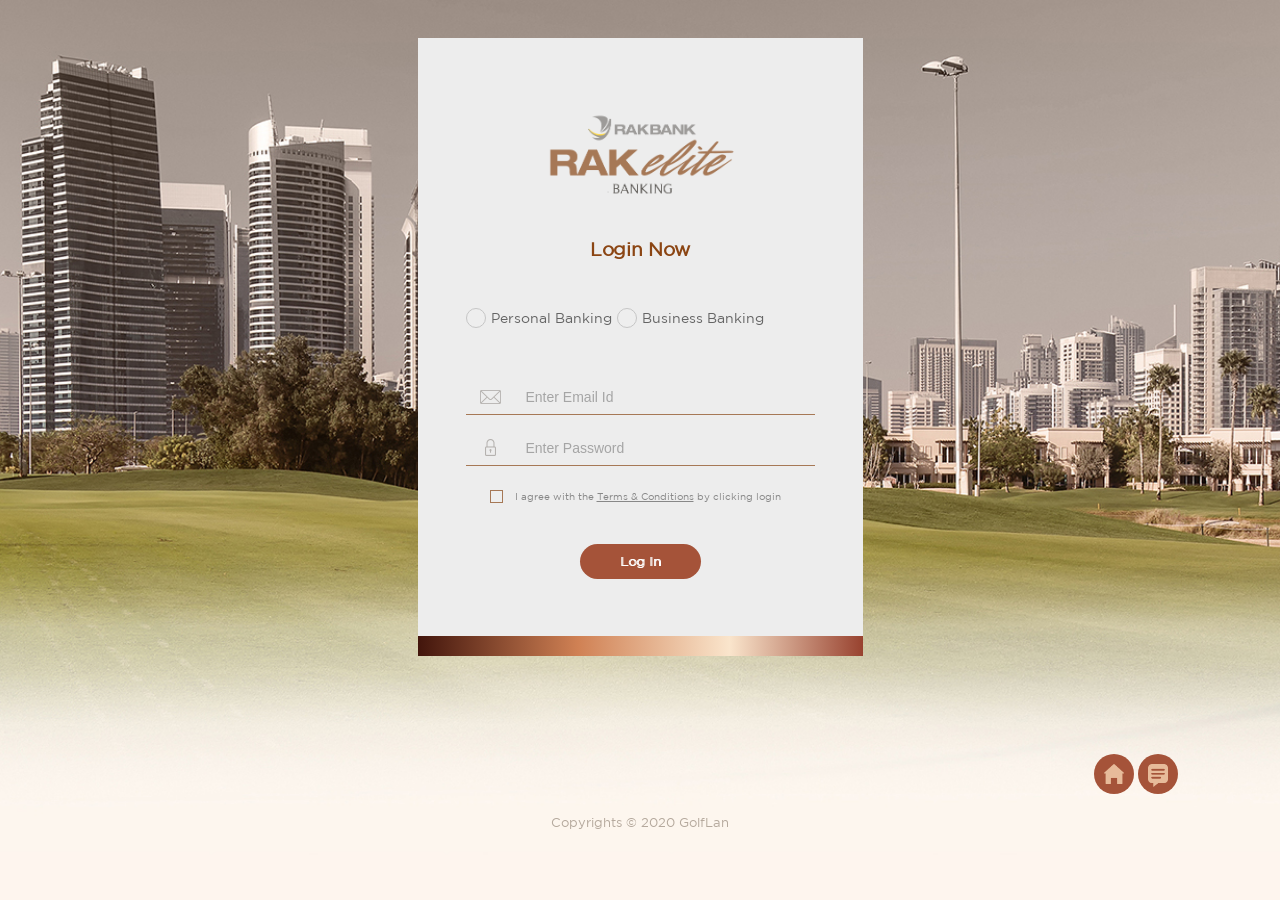
<file: public/RAKBank/index.html>
<!DOCTYPE html>
<html>
<meta http-equiv="content-type" content="text/html;charset=utf-8" />
<head>
<meta charset="utf-8">
<meta http-equiv="X-UA-Compatible" content="IE=edge">
<meta content="width=device-width, initial-scale=1, maximum-scale=1, user-scalable=no" name="viewport">
<title>Login – RAKelite</title>
<link rel="stylesheet" href="assets/css/bootstrap.min.css">
<link rel="stylesheet" href="assets/css/login.css">
<link rel="stylesheet" href="assets/css/responsive.css">
<link rel="stylesheet" href="https://stackpath.bootstrapcdn.com/font-awesome/4.7.0/css/font-awesome.min.css">
<link rel="stylesheet" href="assets/line-awesome/css/line-awesome-font-awesome.min.css">
<script src="https://ajax.googleapis.com/ajax/libs/jquery/3.4.1/jquery.min.js"></script>
<script src="https://cdnjs.cloudflare.com/ajax/libs/popper.js/1.14.7/umd/popper.min.js"></script>
<script src="assets/js/bootstrap.min.js"></script>
<script>
$(document).ready(function(){
  $('[data-toggle="tooltip"]').tooltip();
});
</script>
</head>
<body class="login-background">
<!-----Login start------>
<div class="container login-container" >
  <div class="row">
  <!--  <div class="col-lg-5 col-md-5 offset-1">
      <div class="login-slogan">Get access to over 20 Golf<br />
        Courses in the Middle East & over<br />
        200 Golf Courses Worldwide</div>
    </div>-->
    <div class="col-lg-5 col-md-5 mt-4 m-auto ">
      <div class="login-block p-5"> 
        <div class="logo-box pt-3 pb-4 text-center"><img src="assets/images/logo.png" alt="" class="img-fluid" width="201" height="80"/></div>
        <h2 class="display-2">Login Now</h2>
        <div class="form-group mt-5"><div class="form-group pb-4">
                <label class="radio-button">Personal Banking
                  <input type="radio" name="radio">
                  <span class="checkmark"></span> </label>
                <label class="radio-button">Business Banking
                  <input type="radio" name="radio">
                  <span class="checkmark"></span> </label>
              </div></div>
        <div class="form-group mt-5">
          <div class="input-group  mb-3">
            <div class="input-group-prepend"> <span class="input-group-text bg-transparent border-0" id="basic-addon1"><img src="assets/images/icon/mail.png"/></span> </div>
            <input type="text" class="form-control bg-transparent" placeholder="Enter Email Id" >
          </div>
        </div>
        <div class="form-group">
          <div class="input-group mb-3">
            <div class="input-group-prepend"> <span class="input-group-text bg-transparent border-0" id="basic-addon1"><img src="assets/images/icon/password.png"/></span> </div>
            <input type="password" class="form-control bg-transparent" placeholder="Enter Password" >
          </div>
        </div>
        <div class="form-group mt-4">
          <label class="check-box m-4">I agree with the <a href="terms-conditions.html"><u>Terms & Conditions</u></a> by clicking login
            <input type="checkbox" >
            <span class="checkmark"></span> </label>
        </div>
        <div class="form-group text-center mt-5"><a href="book-now.html" class="btn-main ">Log In</a></div>
      </div>
      <div class="login-border"></div>
    </div>
  </div>
</div>
<div class="container pt-5">
  <div class="col-md-12 mt-5"> <a href="#" class="login-cir pull-right" data-toggle="modal" data-target="#feedback" data-toggle="tooltip" title="Concierge"><img src="assets/images/icon/chat.png" /></a> <a href="#" class="login-cir pull-right"><img src="assets/images/icon/home.png" /></a>
  <div class="clearfix"></div>
  </div>
  <div class="clearfix"></div>
</div>
<div class="container">
  <div class="col-md-12 mt-3 mb-3">
    <div class="login-footer">Copyrights © 2020 GolfLan</div>
  </div>
</div>

<!-- The Modal -->
<div class="modal fade" id="feedback">
  <div class="modal-dialog modal-md">
    <div class="modal-content"> 
      
      <!-- Modal Header -->
      <div class="modal-header border-0 tab-bar">
        <h4 class="modal-title">Feedback</h4>
        <button type="button" class="close" data-dismiss="modal">&times;</button>
      </div>
      
      <!-- Modal body -->
      <div class="modal-body">
        <div class="col-md-10 m-auto form-tab">
          <div class="form-group">
            <input type="text" class="form-control" placeholder="Enter Mobile No." />
          </div>
          <div class="content">
            <p>Type your query , our team will get back to you within 6 working hours.</p>
          </div>
          <div class="form-group">
            <textarea class="form-control" row="2" cols="2" placeholder="Write Your Feedback"></textarea>
          </div>
          <div class="form-group text-center">
            <button type="button" class="btn btn-primary" data-dismiss="modal">Submit</button>
          </div>
        </div>
        
        <!-- Modal footer --> 
        
      </div>
    </div>
  </div>
</div>
</body>
</html>
</file>
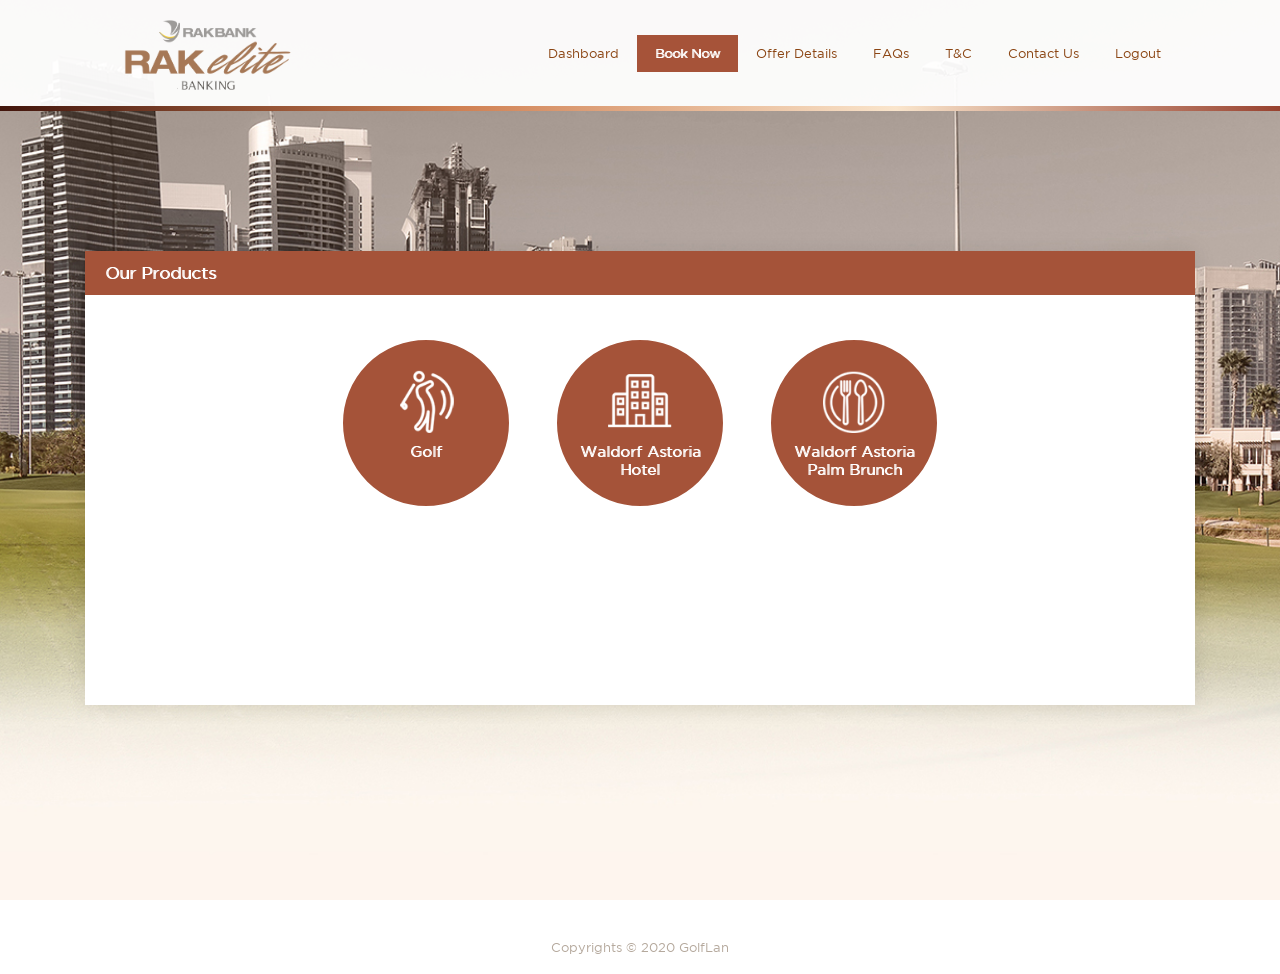
<file: public/RAKBank/book-now.html>
<!DOCTYPE html>
<html>
<meta http-equiv="content-type" content="text/html;charset=utf-8" />
<head>
<meta charset="utf-8">
<meta http-equiv="X-UA-Compatible" content="IE=edge">
<meta content="width=device-width, initial-scale=1, maximum-scale=1, user-scalable=no" name="viewport">
<title>Book Now – RAKelite</title>
<link href="https://fonts.googleapis.com/css?family=Roboto&display=swap" rel="stylesheet">
<link rel="stylesheet" href="assets/css/bootstrap.min.css">
<link rel="stylesheet" href="assets/css/style.css">
<link rel="stylesheet" href="assets/css/responsive.css">
<link rel="stylesheet" href="https://stackpath.bootstrapcdn.com/font-awesome/4.7.0/css/font-awesome.min.css">
<script src="https://ajax.googleapis.com/ajax/libs/jquery/3.4.1/jquery.min.js"></script>
<script src="https://cdnjs.cloudflare.com/ajax/libs/popper.js/1.14.7/umd/popper.min.js"></script>
<script src="assets/js/bootstrap.min.js"></script>
<script>
$(document).ready(function(){
  $('[data-toggle="tooltip"]').tooltip();
});


</script>
</head>
<body class="bg-cover">
<!-----Header start------>
<div class="header">
  <div class="container">
    <nav class="navbar navbar-expand-lg navbar-light bg-trasparent "> <a class="navbar-brand" href="book-now.html"><img src="assets/images/logo.png" width="181" height="70" class="logo" /></a>
      <button class="navbar-toggler" type="button" data-toggle="collapse" data-target="#navbarTogglerDemo02" aria-controls="navbarTogglerDemo02" aria-expanded="false" aria-label="Toggle navigation"> <span class="navbar-toggler-icon"></span> </button>
      <div class="collapse navbar-collapse" id="navbarTogglerDemo02">
        <ul class="navbar-nav  mt-2 mt-lg-0 ml-auto">
          <li class="nav-item "> <a class="nav-link " href="dashboard.html">Dashboard</a> </li>
          <li class="nav-item "> <a class="nav-link active" href="book-now.html">Book Now</a> </li>
          <li class="nav-item"> <a class="nav-link" href="offer-details.html">Offer Details</a> </li>
          <li class="nav-item"> <a class="nav-link " href="faqs.html">FAQs</a> </li>
          <li class="nav-item"> <a class="nav-link" href="terms-conditions.html">T&amp;C</a> </li>
          <li class="nav-item"> <a class="nav-link" href="contact.html">Contact Us</a> </li>
          <li class="nav-item"> <a class="nav-link" href="index.html">Logout</a> </li>
        </ul>
      </div>
    </nav>
  </div>
</div>
<div class="header-border"></div>

<!-----Header End------> 

<!-----Middle-Container Start------>

<div class="container" id="dashboard">
  <div class="middle-container" >
    <div class="col-lg-12 col-md-12 p-0"> 
      <!--------------- heading Start------------------>
      <div class="tab-bar1">
        <h2> Our Products</h2>
        <div class="clearfix"></div>
      </div>
      <div class="col-md-8 m-auto">
        <section id="set-8">
          <div class="hi-icon-wrap hi-icon-effect-8"> <a href="golf-booking.html" class="hi-icon " ><img src="assets/images/product/golf.png" /> <span class="name-title">Golf </span></a> <a href="hotel-category.html" class="hi-icon "  ><img src="assets/images/product/hotel.png" /> <span class="name-title">Waldorf Astoria <br />
            Hotel </span> </a>
            <div class="hotel-box">
            <p><strong>One of the following criteria must be met to avail this benefit:</strong></p>
              <ul>
                <li> Liability relationship of AED 500,000 and above</li>
                <li>Salary transfer of AED 75,000 and above</li>
                <li>Investments of AED 1 Mio and above</li>
              </ul>
            </div>
            <a href="restaurent-category.html" class="hi-icon " ><img src="assets/images/product/dining.png" /> <span class="name-title">Waldorf Astoria <br />
            Palm Brunch </span></a><div class="hotel-box">
            <p><strong>One of the following criteria must be met to avail this benefit:</strong></p>
              <ul>
                <li> Liability relationship of AED 500,000 and above</li>
                <li>Salary transfer of AED 75,000 and above</li>
                <li>Investments of AED 1 Mio and above</li>
              </ul>
            </div></div>
        </section>
      </div>
      
      <!-- Tab panes --> 
      
    </div>
    <div class="clearfix"></div>
  </div>
</div>
<footer>
  <div class="container">
    <div class="col-md-12 mt-3 mb-3">
      <div class="footer">Copyrights © 2020 GolfLan</div>
    </div>
  </div>
</footer>
</body>
</html>
</file>
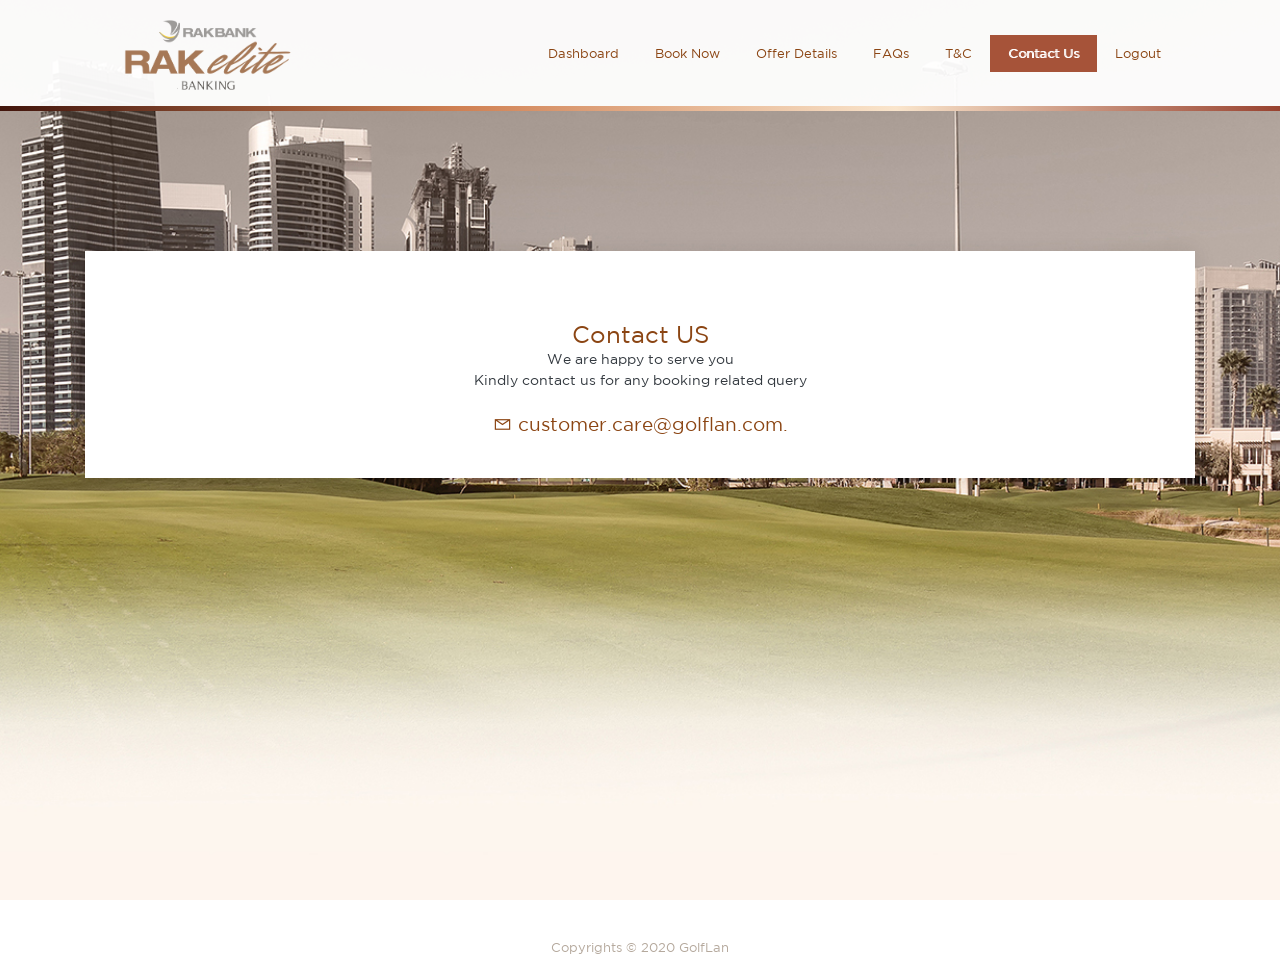
<file: public/RAKBank/contact.html>
<!DOCTYPE html>
<html>
<meta http-equiv="content-type" content="text/html;charset=utf-8" />
<head>
<meta charset="utf-8">
<meta http-equiv="X-UA-Compatible" content="IE=edge">
<meta content="width=device-width, initial-scale=1, maximum-scale=1, user-scalable=no" name="viewport">
<title>Contact Us – RAKelite</title>
<link rel="stylesheet" href="assets/css/bootstrap.min.css">
<link rel="stylesheet" href="assets/css/style.css">
<link rel="stylesheet" href="assets/css/responsive.css">
<link rel="stylesheet" href="https://stackpath.bootstrapcdn.com/font-awesome/4.7.0/css/font-awesome.min.css">
<link rel="stylesheet" href="assets/line-awesome/css/line-awesome-font-awesome.min.css">
<script src="https://ajax.googleapis.com/ajax/libs/jquery/3.4.1/jquery.min.js"></script>
<script src="https://cdnjs.cloudflare.com/ajax/libs/popper.js/1.14.7/umd/popper.min.js"></script>
<script src="assets/js/bootstrap.min.js"></script>
</head>
<body class="bg-cover">
<!-----Header start------>
<div class="header">
  <div class="container">
    <nav class="navbar navbar-expand-lg navbar-light bg-trasparent "> <a class="navbar-brand" href="book-now.html"><img src="assets/images/logo.png" width="181" height="70" class="logo" /></a>
      <button class="navbar-toggler" type="button" data-toggle="collapse" data-target="#navbarTogglerDemo02" aria-controls="navbarTogglerDemo02" aria-expanded="false" aria-label="Toggle navigation"> <span class="navbar-toggler-icon"></span> </button>
      <div class="collapse navbar-collapse" id="navbarTogglerDemo02">
        <ul class="navbar-nav  mt-2 mt-lg-0 ml-auto">
          <li class="nav-item "> <a class="nav-link" href="dashboard.html">Dashboard</a> </li>
          <li class="nav-item "> <a class="nav-link " href="book-now.html">Book Now</a> </li>
          <li class="nav-item"> <a class="nav-link" href="offer-details.html">Offer Details</a> </li>
          <li class="nav-item"> <a class="nav-link" href="faqs.html">FAQs</a> </li>
          <li class="nav-item"> <a class="nav-link" href="terms-conditions.html">T&amp;C</a> </li>
          <li class="nav-item"> <a class="nav-link active" href="contact.html">Contact Us</a> </li>
          <li class="nav-item"> <a class="nav-link" href="index.html">Logout</a> </li>
        </ul>
      </div>
    </nav>
  </div>
</div>
<div class="header-border"></div>

<!-----Header End------> 

<!-----Middle-Container Start------>

<div class="container" id="contact-us">
  <div class="middle-container">
    <div class="col-lg-12 col-md-12 p-0"> 
      <!--------------- marquee Start------------------>
      
      
     
        <!--------------- form Details------------------>
        <div class="container  pt-5 pb-5" ><br>
          <h3 class="display-4 text-center">Contact US<br />
            </h3>
            <div class="border-1 text-center text-dark">We are happy to serve you <br />
Kindly contact us for any booking related query</div>
          
          
          <div class="content"><h3 class="display-5 text-center"><i class="fa fa-envelope"></i><a href="mailto:customer.care@golflan.com"> customer.care@golflan.com. </p></div>
          
        </div>
      </div>
    
    <div class="clearfix"></div>
  </div>
</div>
<div class="container">
  <div class="col-md-12 mt-3 mb-3">
    <div class="footer">Copyrights © 2020 GolfLan</div>
  </div>
</div>
</body>
</html>
</file>
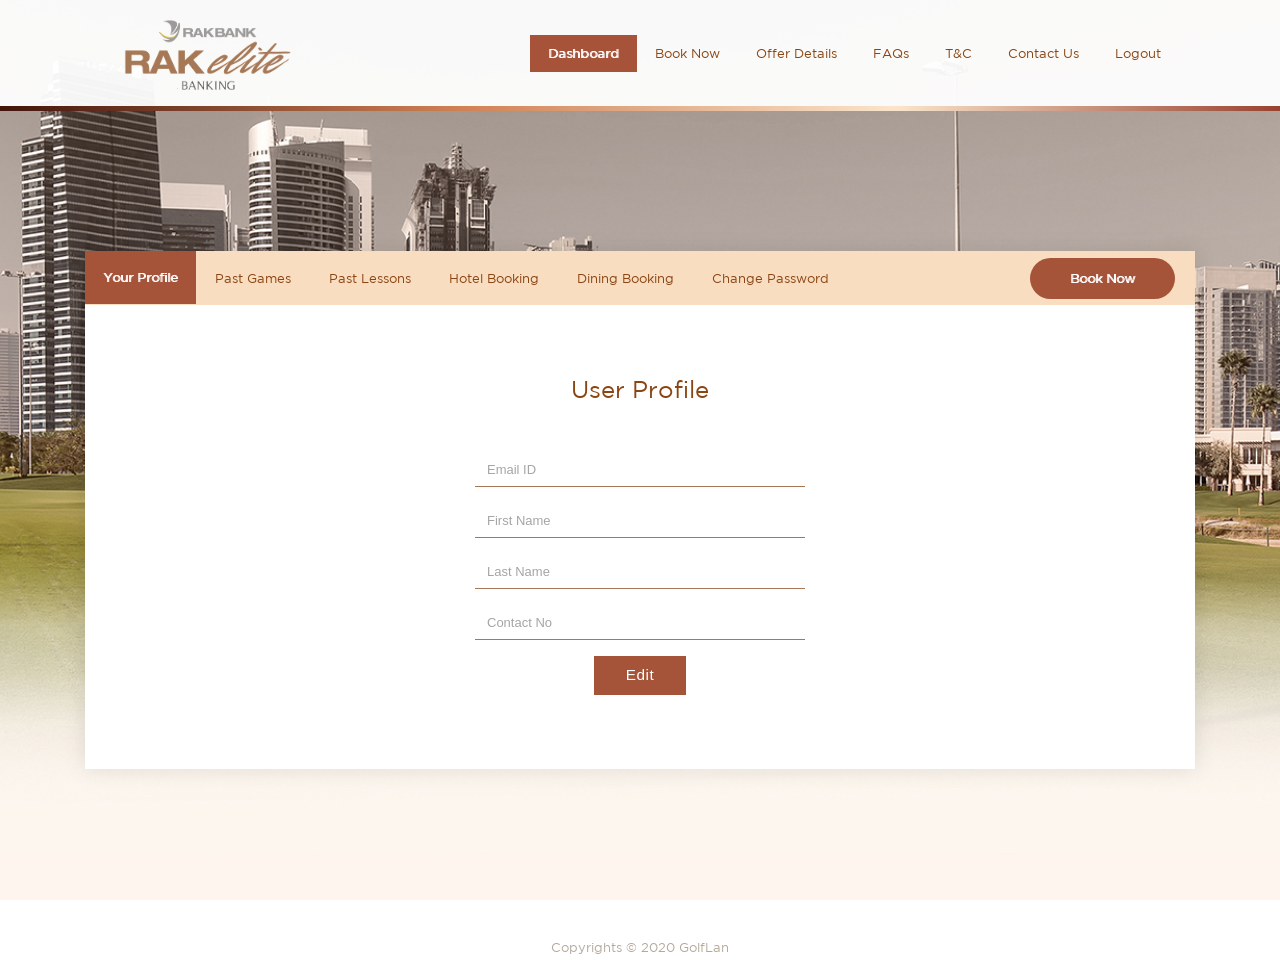
<file: public/RAKBank/dashboard.html>
<!DOCTYPE html>
<html>
<meta http-equiv="content-type" content="text/html;charset=utf-8" />
<head>
<meta charset="utf-8">
<meta http-equiv="X-UA-Compatible" content="IE=edge">
<meta content="width=device-width, initial-scale=1, maximum-scale=1, user-scalable=no" name="viewport">
<title>Dashboard – RAKelite</title>
<link href="https://fonts.googleapis.com/css?family=Roboto&display=swap" rel="stylesheet">
<link rel="stylesheet" href="assets/css/bootstrap.min.css">
<link rel="stylesheet" href="assets/css/style.css">
<link rel="stylesheet" href="assets/css/responsive.css">
<link rel="stylesheet" href="https://stackpath.bootstrapcdn.com/font-awesome/4.7.0/css/font-awesome.min.css">
<script src="https://ajax.googleapis.com/ajax/libs/jquery/3.4.1/jquery.min.js"></script>
<script src="https://cdnjs.cloudflare.com/ajax/libs/popper.js/1.14.7/umd/popper.min.js"></script>
<script src="assets/js/bootstrap.min.js"></script>

</head>
<body class="bg-cover">
<!-----Header start------>
<div class="header">
  <div class="container">
    <nav class="navbar navbar-expand-lg navbar-light bg-trasparent "> <a class="navbar-brand" href="book-now.html"><img src="assets/images/logo.png" width="181" height="70" class="logo" /></a>
      <button class="navbar-toggler" type="button" data-toggle="collapse" data-target="#navbarTogglerDemo02" aria-controls="navbarTogglerDemo02" aria-expanded="false" aria-label="Toggle navigation"> <span class="navbar-toggler-icon"></span> </button>
      <div class="collapse navbar-collapse" id="navbarTogglerDemo02">
        <ul class="navbar-nav  mt-2 mt-lg-0 ml-auto">
            <li class="nav-item "> <a class="nav-link active" href="dashboard.html">Dashboard</a> </li>
          <li class="nav-item "> <a class="nav-link" href="book-now.html">Book Now</a> </li>
          <li class="nav-item"> <a class="nav-link" href="offer-details.html">Offer Details</a> </li>
          <li class="nav-item"> <a class="nav-link " href="faqs.html">FAQs</a> </li>
          <li class="nav-item"> <a class="nav-link" href="terms-conditions.html">T&amp;C</a> </li>
          <li class="nav-item"> <a class="nav-link" href="contact.html">Contact Us</a> </li>
          <li class="nav-item"> <a class="nav-link" href="index.html">Logout</a> </li>
        </ul>
      </div>
    </nav>
  </div>
</div>
<div class="header-border"></div>

<!-----Header End------> 

<!-----Middle-Container Start------>

<div class="container" id="dashboard">
  <div class="middle-container" >
    <div class="col-lg-12 col-md-12 p-0"> 
      <!--------------- Tabs Start------------------>
      <div class="tab-bar">
        <ul class="nav nav-tabs" role="tablist">
          <li class="nav-item"> <a class="nav-link active" data-toggle="tab" href="#user-profile">Your Profile</a> </li>
          <li class="nav-item"> <a class="nav-link" data-toggle="tab" href="#past-games">Past Games</a> </li>
          <li class="nav-item"> <a class="nav-link" data-toggle="tab" href="#past-lessons">Past Lessons</a> </li>
          <li class="nav-item"> <a class="nav-link" data-toggle="tab" href="#hotel-booking">Hotel Booking</a> </li>
          <li class="nav-item"> <a class="nav-link" data-toggle="tab" href="#dining-booking">Dining Booking</a> </li>
          <li class="nav-item"> <a class="nav-link" data-toggle="tab" href="#change-password">Change Password</a> </li>
         
        </ul>
        <!--------------- Play Now Button------------------> 
         <a href="book-now.html" class="float-right btn-play-now">Book Now</a>
         <div class="clearfix"></div>
         </div>
      
      <!-- Tab panes -->
      <div class="tab-content"> 
        <!--------------- User Profile------------------>
        <div id="user-profile" class="container tab-pane active pt-5 pb-5" ><br>
          <h3 class="display-4 text-center">User Profile</h3>
          <div class="col-lg-4 col-md-4 m-auto form-tab ">
            <form action="" class="mt-5">
              <div class="form-group">
                <input type="email" class="form-control" id="email" placeholder="Email ID" name="email">
              </div>
              <div class="form-group">
                <input type="text" class="form-control" id="fname" placeholder="First Name" name="fname">
              </div>
              <div class="form-group">
                <input type="text" class="form-control" id="lname" placeholder="Last Name" name="lname">
              </div>
              <div class="form-group">
                <input type="number" class="form-control" id="contactno" placeholder="Contact No" name="contactno">
              </div>
              <div class="form-group text-center">
                <button type="submit" class="btn btn-primary ">Edit</button>
              </div>
            </form>
          </div>
        </div>
        <!--------------- Past games------------------>
        <div id="past-games" class="container tab-pane fade"><br>
          <h3 class="display-4 text-center  mt-3">Past Games</h3>
          <div class="table-wrapper-scroll-y my-custom-scrollbar mt-3">
            <table class="table  table-bordered table-design  ">
              <thead class="table-boking">
                <tr>
                  <th>Sr no.</th>
                  <th>Golf Course 1</th>
                  <th>Golf Course 2</th>
                  <th>Golf Course Confirmed</th>
                  <th>Date of play</th>
                  <th>Slot of play</th>
                  <th>Action</th>
                </tr>
              </thead>
              <tbody>
                <tr>
                  <td>1</td>
                  <td>Sharjah Golf and Shooting Club</td>
                  <td>Riyadh Golf Course </td>
                  <td>Horizon Hills Golf &amp; Country Club</td>
                  <td>2018-09-26</td>
                  <td>00:00:28</td>
                  <td>Cancelled by GolfLan Admin</td>
                </tr>
                <tr>
                  <td>2</td>
                  <td>Heathpark Golf Club</td>
                  <td>Sharjah Golf and Shooting Club </td>
                  <td>Emirates Golf Club Majlis</td>
                  <td>2018-08-02</td>
                  <td>00:03:49</td>
                  <td>Cancelled by GolfLan Admin</td>
                </tr>
                <tr>
                  <td>3</td>
                  <td>Arabian Ranches Golf Club</td>
                  <td>Yas Links </td>
                  <td>Eagleton The Golf Village</td>
                  <td>2018-02-09</td>
                  <td>00:00:02</td>
                  <td>Cancelled by GolfLan Admin</td>
                </tr>
                <tr>
                  <td>4</td>
                  <td>Towerlinks Golf Club</td>
                  <td>Saadiyat Beach Golf Club </td>
                  <td>Eagleton The Golf Village</td>
                  <td>2017-08-18</td>
                  <td>00:00:00</td>
                  <td>Cancelled by GolfLan Admin</td>
                </tr>
                <tr>
                  <td>5</td>
                  <td>Abu Dhabi Golf Club</td>
                  <td>Towerlinks Golf Club </td>
                  <td>Horizon Hills Golf &amp; Country Club</td>
                  <td>2017-08-02</td>
                  <td>00:00:00</td>
                  <td>Cancelled by GolfLan Admin</td>
                </tr>
                <tr>
                  <td>6</td>
                  <td>Arabian Ranches Golf Club</td>
                  <td>Doha Golf Club Academy Course </td>
                  <td>Prestige Golfshire</td>
                  <td>2017-06-22</td>
                  <td>00:00:02</td>
                  <td>Cancelled by GolfLan Admin</td>
                </tr>
              </tbody>
            </table>
          </div>
        </div>
        <!--------------- Past Lessons------------------>
        <div id="past-lessons" class="container tab-pane fade"><br>
          <h3 class="display-4 text-center  mt-3">Past Lessons</h3>
         <div class="table-wrapper-scroll-y my-custom-scrollbar mt-3">
            <table class="table table-bordered table-design ">
              <thead class="table-boking">
                <tr>
                  <th>Sr no.</th>
                  <th>Golf Course 1</th>
                  <th>Golf Course 2</th>
                  <th>Golf Course Confirmed</th>
                  <th>Date of play</th>
                  <th>Slot of play</th>
                  <th>Action</th>
                </tr>
              </thead>
              <tbody>
                <tr>
                  <td>1</td>
                  <td>Sharjah Golf and Shooting Club Coaching</td>
                  <td>Dubai Creek Golf and Yacht Club Coaching</td>
                  <td>Gassan Khuntan Golf and Resort</td>
                  <td>2018-03-01</td>
                  <td>00:07:00</td>
                  <td>Cancelled by GolfLan Admin</td>
                </tr>
              </tbody>
            </table>
          </div>
        </div>
         <!--------------- Hotel booking------------------>
        <div id="hotel-booking" class="container tab-pane fade"><br>
          <h3 class="display-4 text-center  mt-3">Hotel Booking Details</h3>
         <div class="table-wrapper-scroll-y my-custom-scrollbar mt-3">
            <table class="table table-bordered table-design ">
              <thead class="table-boking">
                <tr>
                  <th>Sr no.</th>
                  <th>Hotel Name</th>
                  <th>Date</th>
                  <th width="40%">Details</th>
               
                  <th>Action</th>
                </tr>
              </thead>
              <tbody>
                <tr>
                  <td>1</td>
                  <td>Nine 7 One</td>
                  <td>02/01/2020</td>
                  <td>Lorem ipsum dolor sitsfsr amet, consectetur wrisfsc ng elit. Integer blandit est ac congue hendrerit eros nibh auctor turpis
Book Now</td>
                 
                  <td><a href="#">Edit</a>/ <a href="#">Cancel</a></td>
                </tr>
              </tbody>
            </table>
          </div>
        </div>
              <!--------------- Hotel Lessons------------------>
        <div id="dining-booking" class="container tab-pane fade"><br>
          <h3 class="display-4 text-center  mt-3">Dining Booking Details</h3>
         <div class="table-wrapper-scroll-y my-custom-scrollbar mt-3">
            <table class="table table-bordered table-design ">
              <thead class="table-boking">
                <tr>
                  <th>Sr no.</th>
                  <th>Restaurent Name</th>
                  <th >Date</th>
                          <th >Time</th>
                          <th >No. of People</th>
                  <th width="40%">Details</th>
               
                  <th >Action</th>
                </tr>
              </thead>
              <tbody>
                <tr>
                  <td>1</td>
                  <td>Nine 7 One</td>
                  <td>02/01/2020</td>
                  <td>11:30 AM</td>
                    <td>3</td>
                  <td>Lorem ipsum dolor sitsfsr amet, consectetur wrisfsc ng elit. Integer blandit est ac congue hendrerit eros nibh auctor turpis
Book Now</td>
                 
                  <td><a href="#">Edit</a>/ <a href="#">Cancel</a></td>
                </tr>
              </tbody>
            </table>
          </div>
        </div>
        <!--------------- Change Password------------------>
        <div id="change-password" class="container tab-pane  pt-5 pb-5" ><br>
          <h3 class="display-4 text-center">Change Password</h3>
          <div class="col-lg-4 col-md-4 m-auto form-tab ">
            <form action="" class="mt-5">
              <div class="form-group">
                <input type="password" class="form-control" id="oldpsswd" placeholder="Old Password" name="oldpsswd">
              </div>
              <div class="form-group">
                <input type="password" class="form-control" id="npsswd" placeholder="New Password" name="npsswd">
              </div>
              <div class="form-group">
                <input type="password" class="form-control" id="cnfrmpsswd" placeholder="Confirm Password" name="cnfrmpsswd">
              </div>
              <div class="form-group text-center">
                <button type="submit" class="btn btn-primary ">Change</button>
              </div>
            </form>
          </div>
        </div>
      </div>
    </div>
    <div class="clearfix"></div>
  </div>
</div>
<footer>
<div class="container"><div class="col-md-12 mt-3 mb-3"><div class="footer">Copyrights © 2020 GolfLan</div></div></div></footer>
</body>
</html>
</file>
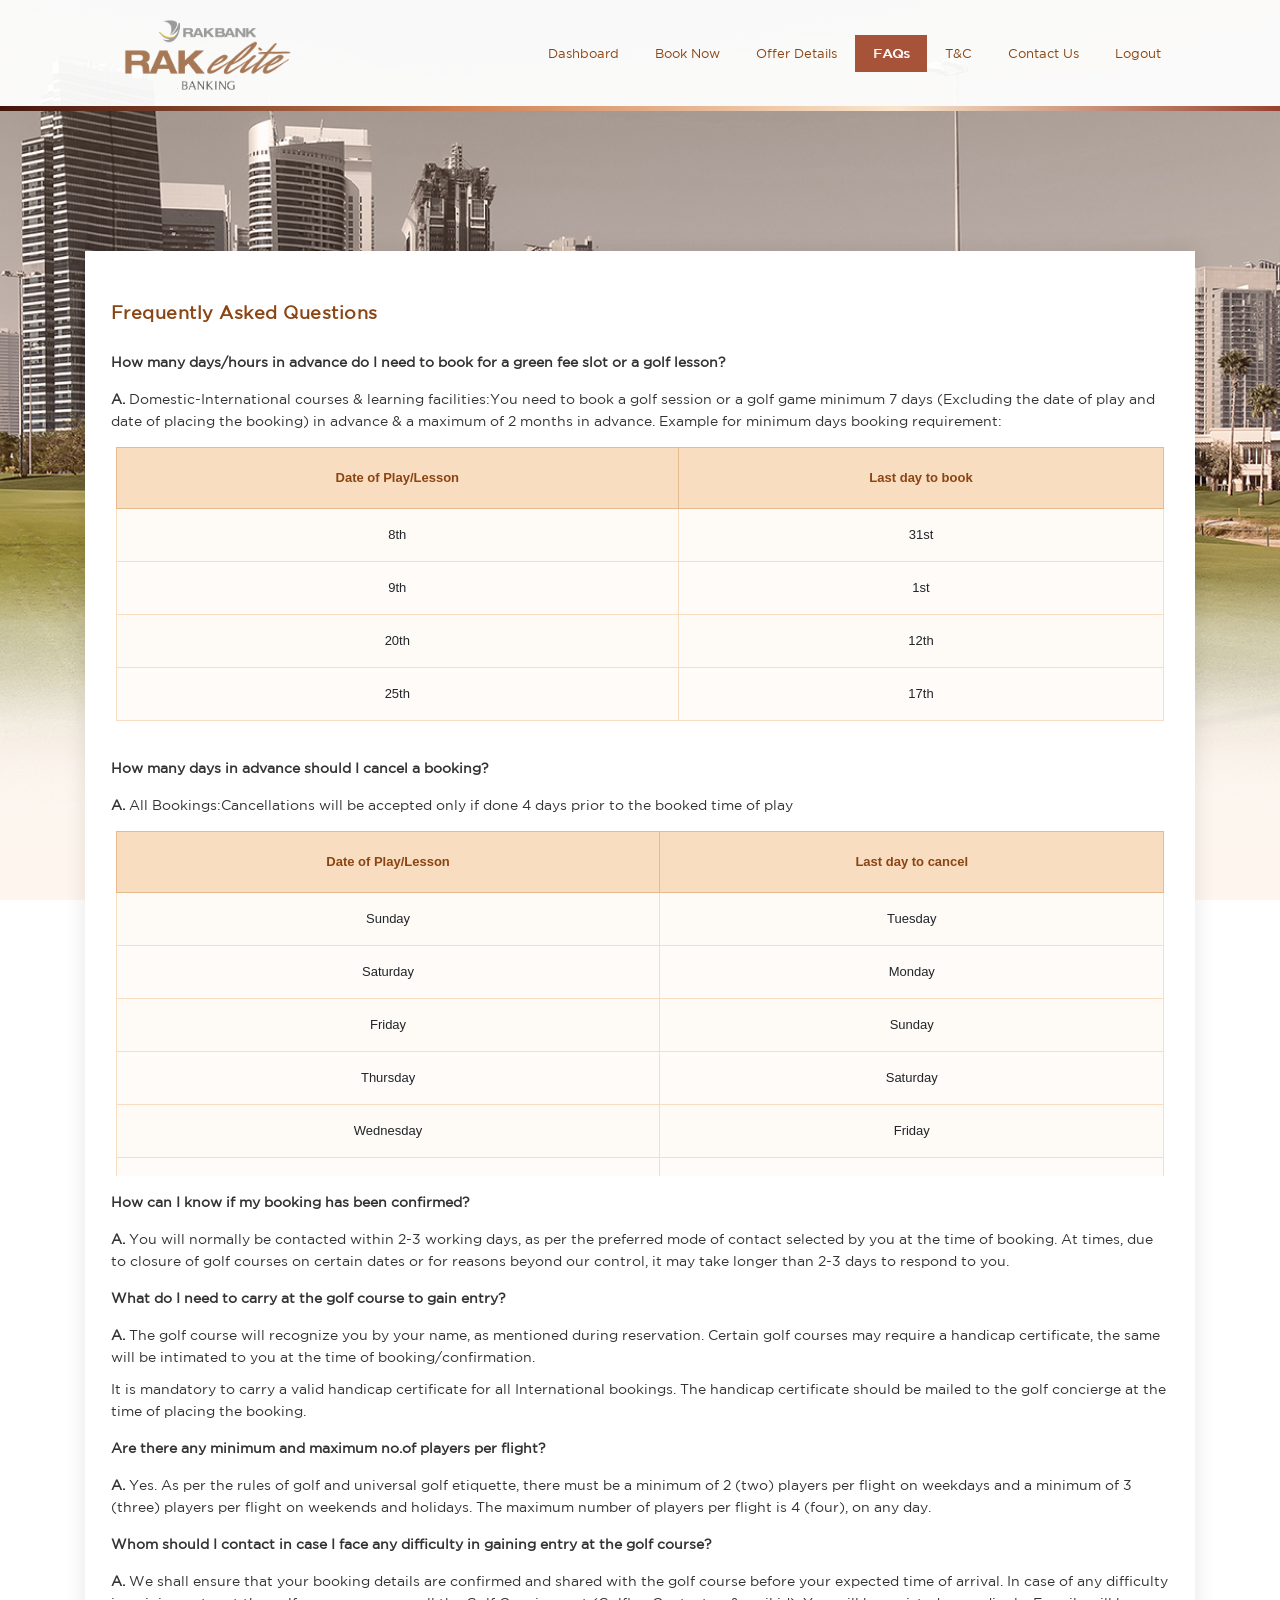
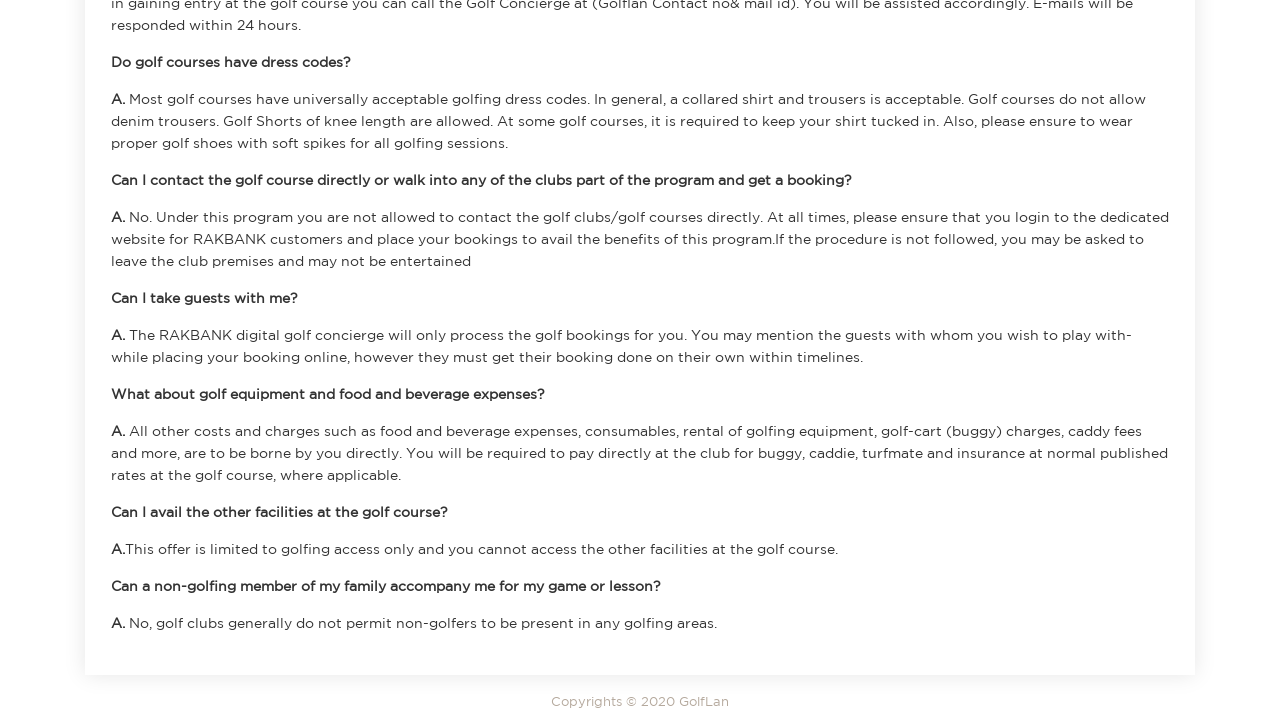
<file: public/RAKBank/faqs.html>
<!DOCTYPE html>
<html>
<meta http-equiv="content-type" content="text/html;charset=utf-8" />
<head>
<meta charset="utf-8">
<meta http-equiv="X-UA-Compatible" content="IE=edge">
<meta content="width=device-width, initial-scale=1, maximum-scale=1, user-scalable=no" name="viewport">
<title>Faq's – RAKelite</title>
<link rel="stylesheet" href="assets/css/bootstrap.min.css">
<link rel="stylesheet" href="assets/css/style.css">
<link rel="stylesheet" href="assets/css/responsive.css">
<link rel="stylesheet" href="https://stackpath.bootstrapcdn.com/font-awesome/4.7.0/css/font-awesome.min.css">
<script src="https://ajax.googleapis.com/ajax/libs/jquery/3.4.1/jquery.min.js"></script>
<script src="https://cdnjs.cloudflare.com/ajax/libs/popper.js/1.14.7/umd/popper.min.js"></script>
<script src="assets/js/bootstrap.min.js"></script>
<link rel="stylesheet" href="">
</head>
<body class="bg-cover">
<!-----Header start------>
<div class="header">
  <div class="container">
    <nav class="navbar navbar-expand-lg navbar-light bg-trasparent "> <a class="navbar-brand" href="book-now.html"><img src="assets/images/logo.png" width="181" height="70" class="logo" /></a>
      <button class="navbar-toggler" type="button" data-toggle="collapse" data-target="#navbarTogglerDemo02" aria-controls="navbarTogglerDemo02" aria-expanded="false" aria-label="Toggle navigation"> <span class="navbar-toggler-icon"></span> </button>
      <div class="collapse navbar-collapse" id="navbarTogglerDemo02">
        <ul class="navbar-nav  mt-2 mt-lg-0 ml-auto">
          <li class="nav-item "> <a class="nav-link" href="dashboard.html">Dashboard</a> </li>
          <li class="nav-item "> <a class="nav-link" href="book-now.html">Book Now</a> </li>
          <li class="nav-item"> <a class="nav-link" href="offer-details.html">Offer Details</a> </li>
          <li class="nav-item"> <a class="nav-link active" href="faqs.html">FAQs</a> </li>
          <li class="nav-item"> <a class="nav-link" href="terms-conditions.html">T&amp;C</a> </li>
          <li class="nav-item"> <a class="nav-link" href="contact.html">Contact Us</a> </li>
          <li class="nav-item"> <a class="nav-link" href="index.html">Logout</a> </li>
        </ul>
      </div>
    </nav>
  </div>
</div>
<div class="header-border"></div>

<!-----Header End------> 

<!-----Middle-Container Start------>

<div class="container">
  <div class="middle-container">
    <div class="col-lg-12 col-md-12">
      <div class="content">
        <h1 class="display3 mt-4 mb-4">Frequently Asked Questions</h1>
        <p class="p-head"><strong>How many days/hours in advance do I need to book for a green fee slot or a golf lesson?</strong></p>
        <p><strong>A.</strong> Domestic-International courses & learning facilities:You need to book a golf session or a golf game minimum 7 days (Excluding the date of play and date of placing the booking) in advance & a maximum of 2 months in advance. Example for minimum days booking requirement:</p>
       <div class="table-wrapper-scroll-y my-custom-scrollbar">
          <table border="0" class="table table-design">
            <thead>
              <tr>
                <th>Date of Play/Lesson</th>
                <th>Last day to book</th>
              </tr>
            </thead>
            <tbody>
              <tr>
                <td>8th</td>
                <td>31st</td>
              </tr>
              <tr>
                <td>9th</td>
                <td>1st</td>
              </tr>
              <tr>
                <td>20th</td>
                <td>12th</td>
              </tr>
              <tr>
                <td>25th</td>
                <td>17th</td>
              </tr>
            </tbody>
          </table>
        </div>
        <p class="p-head">How many days in advance should I cancel a booking?</p>
        <p><strong>A.</strong> All Bookings:Cancellations will be accepted only if done 4 days prior to the booked time of play</p>
        <div class="table-wrapper-scroll-y my-custom-scrollbar">
          <table border="0" class="table table-design" >
            <thead>
              <tr>
                <th>Date of Play/Lesson</th>
                <th>Last day to cancel</th>
              </tr>
            </thead>
            <tbody>
              <tr>
                <td>Sunday</td>
                <td>Tuesday</td>
              </tr>
              <tr>
                <td>Saturday</td>
                <td>Monday</td>
              </tr>
              <tr>
                <td>Friday</td>
                <td>Sunday</td>
              </tr>
              <tr>
                <td>Thursday</td>
                <td>Saturday</td>
              </tr>
              <tr>
                <td>Wednesday</td>
                <td>Friday</td>
              </tr>
              <tr>
                <td>Tuesday</td>
                <td>Thursday</td>
              </tr>
              <tr>
                <td>Monday</td>
                <td>Wednesday</td>
              </tr>
            </tbody>
          </table>
        </div>
        <p class="p-head">How can I know if my booking has been confirmed?</p>
        <p><strong>A.</strong> You will normally be contacted within 2-3 working days, as per the preferred mode of contact selected by you at the time of booking. At times, due to closure of golf courses on certain dates or for reasons beyond our control, it may take longer than 2-3 days to respond to you. </p>
        <p class="p-head"> What do I need to carry at the golf course to gain entry?</p>
        <p><strong>A.</strong> The golf course will recognize you by your name, as mentioned during reservation. Certain golf courses may require a handicap certificate, the same will be intimated to you at the time of booking/confirmation.</p>
        <p> It is mandatory to carry a valid handicap certificate for all International bookings. The handicap certificate should be mailed to the golf concierge at the time of placing the booking.</p>
        <p class="p-head">Are there any minimum and maximum no.of players per flight?</p>
        <p><strong>A.</strong> Yes. As per the rules of golf and universal golf etiquette, there must be a minimum of 2 (two) players per flight on weekdays and a minimum of 3 (three) players per flight on weekends and holidays. The maximum number of players per flight is 4 (four), on any day.</p>
        <p class="p-head">Whom should I contact in case I face any difficulty in gaining entry at the golf course?</p>
        <p><strong>A.</strong> We shall ensure that your booking details are confirmed and shared with the golf course before your expected time of arrival. In case of any difficulty in gaining entry at the golf course you can call the Golf Concierge at (Golflan Contact no& mail id). You will be assisted accordingly. E-mails will be responded within 24 hours.</p>
        <p class="p-head">Do golf courses have dress codes?</p>
        <p><strong>A.</strong> Most golf courses have universally acceptable golfing dress codes. In general, a collared shirt and trousers is acceptable. Golf courses do not allow denim trousers. Golf Shorts of knee length are allowed. At some golf courses, it is required to keep your shirt tucked in. Also, please ensure to wear proper golf shoes with soft spikes for all golfing sessions.</p>
        <p class="p-head">Can I contact the golf course directly or walk into any of the clubs part of the program and get a booking?</p>
        <p><strong>A.</strong> No. Under this program you are not allowed to contact the golf clubs/golf courses directly. At all times, please ensure that you login to the dedicated website for RAKBANK customers and place your bookings to avail the benefits of this program.If the procedure is not followed, you may be asked to leave the club premises and may not be entertained</p>
        <p class="p-head">Can I take guests with me?</p>
        <p><strong>A.</strong> The RAKBANK digital golf concierge will only process the golf bookings for you. You may mention the guests with whom you wish to play with- while placing your booking online, however they must get their booking done on their own within timelines.</p>
        <p class="p-head"> What about golf equipment and food and beverage expenses?</p>
        <p><strong>A.</strong> All other costs and charges such as food and beverage expenses, consumables, rental of golfing equipment, golf-cart (buggy) charges, caddy fees and more, are to be borne by you directly. You will be required to pay directly at the club for buggy, caddie, turfmate and insurance at normal published rates at the golf course, where applicable.</p>
        <p class="p-head">Can I avail the other facilities at the golf course?</p>
        <p><strong>A.</strong>This offer is limited to golfing access only and you cannot access the other facilities at the golf course.</p>
        <p class="p-head">Can a non-golfing member of my family accompany me for my game or lesson?</p>
        <p><strong>A.</strong> No, golf clubs generally do not permit non-golfers to be present in any golfing areas.</p>
      </div>
    </div>
    <div class="clearfix"></div>
  </div>
</div>
<footer>
<div class="container"><div class="col-md-12 mt-3 mb-3"><div class="footer">Copyrights © 2020 GolfLan</div></div></div>
</body>
</html>
</file>
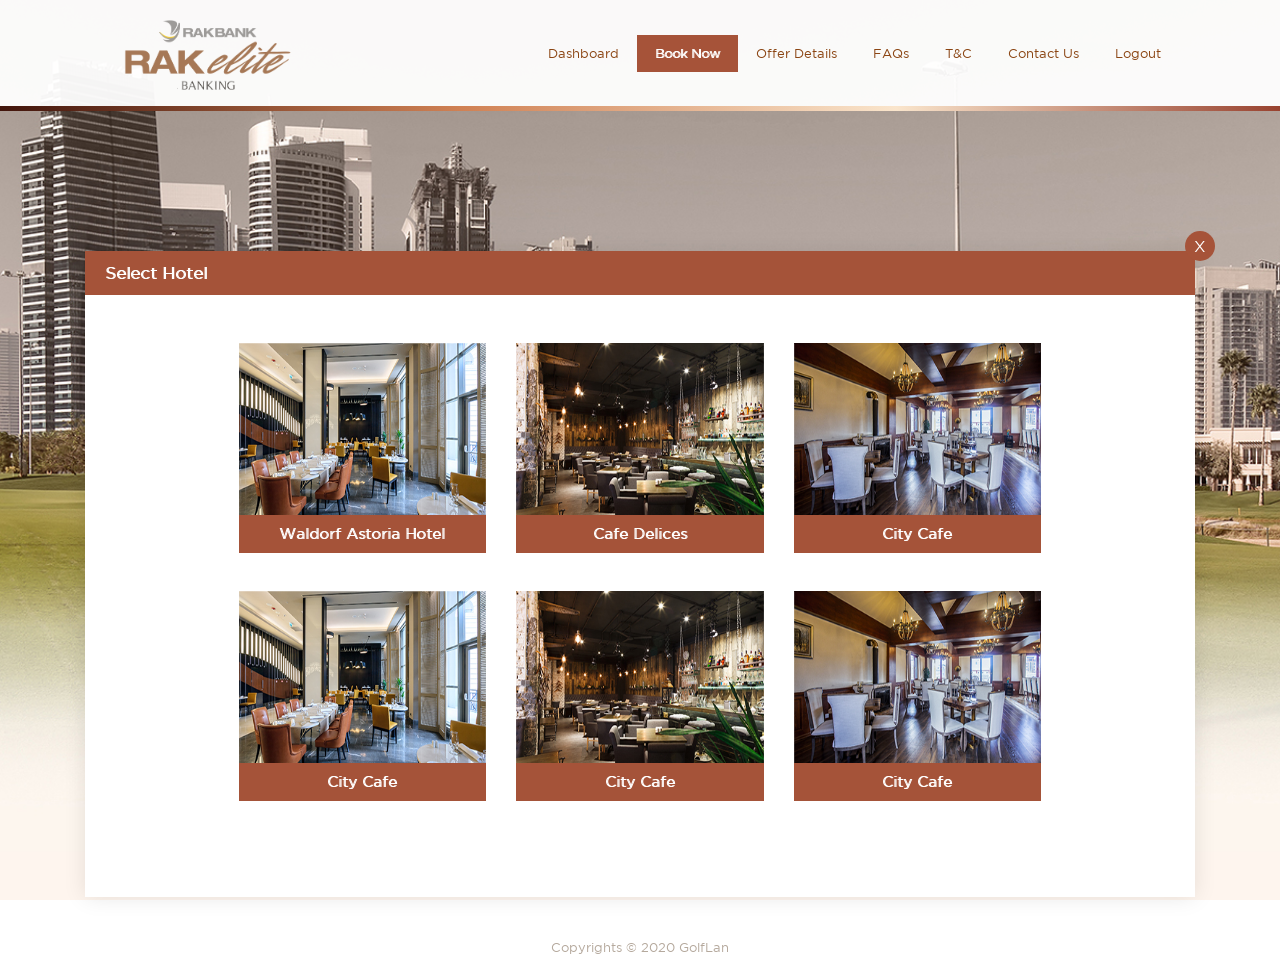
<file: public/RAKBank/hotel-category.html>
<!DOCTYPE html>
<html>
<meta http-equiv="content-type" content="text/html;charset=utf-8" />
<head>
<meta charset="utf-8">
<meta http-equiv="X-UA-Compatible" content="IE=edge">
<meta content="width=device-width, initial-scale=1, maximum-scale=1, user-scalable=no" name="viewport">
<title>Hotel Category – RAKelite</title>
<link href="https://fonts.googleapis.com/css?family=Roboto&display=swap" rel="stylesheet">
<link rel="stylesheet" href="assets/css/bootstrap.min.css">
<link rel="stylesheet" href="assets/css/style.css">
<link rel="stylesheet" href="assets/css/responsive.css">
<link rel="stylesheet" href="https://stackpath.bootstrapcdn.com/font-awesome/4.7.0/css/font-awesome.min.css">
<script src="https://ajax.googleapis.com/ajax/libs/jquery/3.4.1/jquery.min.js"></script>
<script src="https://cdnjs.cloudflare.com/ajax/libs/popper.js/1.14.7/umd/popper.min.js"></script>
<script src="assets/js/bootstrap.min.js"></script>
</head>
<body class="bg-cover">
<!-----Header start------>
<div class="header">
  <div class="container">
    <nav class="navbar navbar-expand-lg navbar-light bg-trasparent "> <a class="navbar-brand" href="book-now.html"><img src="assets/images/logo.png" width="181" height="70" class="logo" /></a>
      <button class="navbar-toggler" type="button" data-toggle="collapse" data-target="#navbarTogglerDemo02" aria-controls="navbarTogglerDemo02" aria-expanded="false" aria-label="Toggle navigation"> <span class="navbar-toggler-icon"></span> </button>
      <div class="collapse navbar-collapse" id="navbarTogglerDemo02">
        <ul class="navbar-nav  mt-2 mt-lg-0 ml-auto">
          <li class="nav-item "> <a class="nav-link " href="dashboard.html">Dashboard</a> </li>
          <li class="nav-item "> <a class="nav-link active" href="book-now.html">Book Now</a> </li>
          <li class="nav-item"> <a class="nav-link" href="offer-details.html">Offer Details</a> </li>
          <li class="nav-item"> <a class="nav-link " href="faqs.html">FAQs</a> </li>
          <li class="nav-item"> <a class="nav-link" href="terms-conditions.html">T&amp;C</a> </li>
          <li class="nav-item"> <a class="nav-link" href="contact.html">Contact Us</a> </li>
          <li class="nav-item"> <a class="nav-link" href="index.html">Logout</a> </li>
        </ul>
      </div>
    </nav>
  </div>
</div>
<div class="header-border"></div>

<!-----Header End------> 

<!-----Middle-Container Start------>

<div class="container" id="dashboard">
  <div class="middle-container" >
    <div class="col-lg-12 col-md-12 p-0"> 
      <!--------------- heading Start------------------>
      <div class="tab-bar1">
        <h2> Select Hotel</h2>
        <a class="cross" href="book-now.html">X</a>
        <div class="clearfix"></div>
      </div>
      <div class="col-md-9 pt-5 m-auto">
        <div class="row mb-5 ">
          <div class="col-sm-6 col-md-6 col-lg-4 mb-5 pull-left ">
            <div class="img-box"> <a href="hotel-details.html" class="name-title">Waldorf Astoria Hotel</a><img src="assets/images/product-images/1.jpg" alt="Waldorf Astoria Hotel" title="Waldorf Astoria Hotel" class="image">
              <div class="overlay">
                <div class="text">
                  <div class="heading">Waldorf Astoria Hotel</div>
                  <p>Lorem ipsum dolor sitsfsr amet, consectetur wrisfsc
                    ng elit. Integer blandit est ac congue hendrerit eros nibh auctor turpis </p>
                  <a href="hotel-details.html">Book Now</a> </div>
              </div>
            </div>
          </div>
          <div class="col-sm-6 col-md-6 col-lg-4 mb-5 pull-left ">
            <div class="img-box"> <a href="hotel-details.html" class="name-title">Cafe Delices</a><img src="assets/images/product-images/2.jpg" alt="" class="image">
              <div class="overlay">
                <div class="text">
                  <div class="heading">Cafe Delices</div>
                  <p>Lorem ipsum dolor sitsfsr amet, consectetur wrisfsc
                    ng elit. Integer blandit est ac congue hendrerit eros nibh auctor turpis </p>
                     <a href="hotel-details.html">Book Now</a>
                </div>
              </div>
            </div>
          </div>
          <div class="col-sm-6 col-md-6 col-lg-4 mb-5 pull-left ">
            <div class="img-box"> <a href="hotel-details.html" class="name-title">City Cafe</a><img src="assets/images/product-images/3.jpg" alt="" class="image">
              <div class="overlay">
                <div class="text">
                  <div class="heading">City Cafe</div>
                  <p>Lorem ipsum dolor sitsfsr amet, consectetur wrisfsc
                    ng elit. Integer blandit est ac congue hendrerit eros nibh auctor turpis </p>
                     <a href="hotel-details.html">Book Now</a>
                </div>
              </div>
            </div>
          </div>
          <div class="col-sm-6 col-md-6 col-lg-4 mb-5 pull-left ">
            <div class="img-box"> <a href="hotel-details.html" class="name-title">City Cafe</a><img src="assets/images/product-images/1.jpg" alt="" class="image">
              <div class="overlay">
                <div class="text">
                  <div class="heading">City Cafe</div>
                  <p>Lorem ipsum dolor sitsfsr amet, consectetur wrisfsc
                    ng elit. Integer blandit est ac congue hendrerit eros nibh auctor turpis </p>
                     <a href="hotel-details.html">Book Now</a>
                </div>
              </div>
            </div>
          </div>
          <div class="col-sm-6 col-md-6 col-lg-4 mb-5 pull-left ">
            <div class="img-box"> <a href="hotel-details.html" class="name-title">City Cafe</a><img src="assets/images/product-images/2.jpg" alt="" class="image">
              <div class="overlay">
                <div class="text">
                  <div class="heading">City Cafe</div>
                  <p>Lorem ipsum dolor sitsfsr amet, consectetur wrisfsc
                    ng elit. Integer blandit est ac congue hendrerit eros nibh auctor turpis </p>
                     <a href="hotel-details.html">Book Now</a>
                </div>
              </div>
            </div>
          </div>
          <div class="col-sm-6 col-md-6 col-lg-4 mb-5 pull-left ">
            <div class="img-box"><a href="hotel-details.html" class="name-title">City Cafe</a><img src="assets/images/product-images/3.jpg" alt="" class="image">
              <div class="overlay">
                <div class="text">
                  <div class="heading">City Cafe</div>
                  <p>Lorem ipsum dolor sitsfsr amet, consectetur wrisfsc
                    ng elit. Integer blandit est ac congue hendrerit eros nibh auctor turpis </p>
                     <a href="hotel-details.html">Book Now</a>
                </div>
              </div>
            </div>
          </div>
        </div>
      </div>
      
      <!-- Tab panes --> 
      
    </div>
    <div class="clearfix"></div>
  </div>
</div>
<footer>
  <div class="container">
    <div class="col-md-12 mt-3 mb-3">
      <div class="footer">Copyrights © 2020 GolfLan</div>
    </div>
  </div>
</footer>
</body>
</html>
</file>
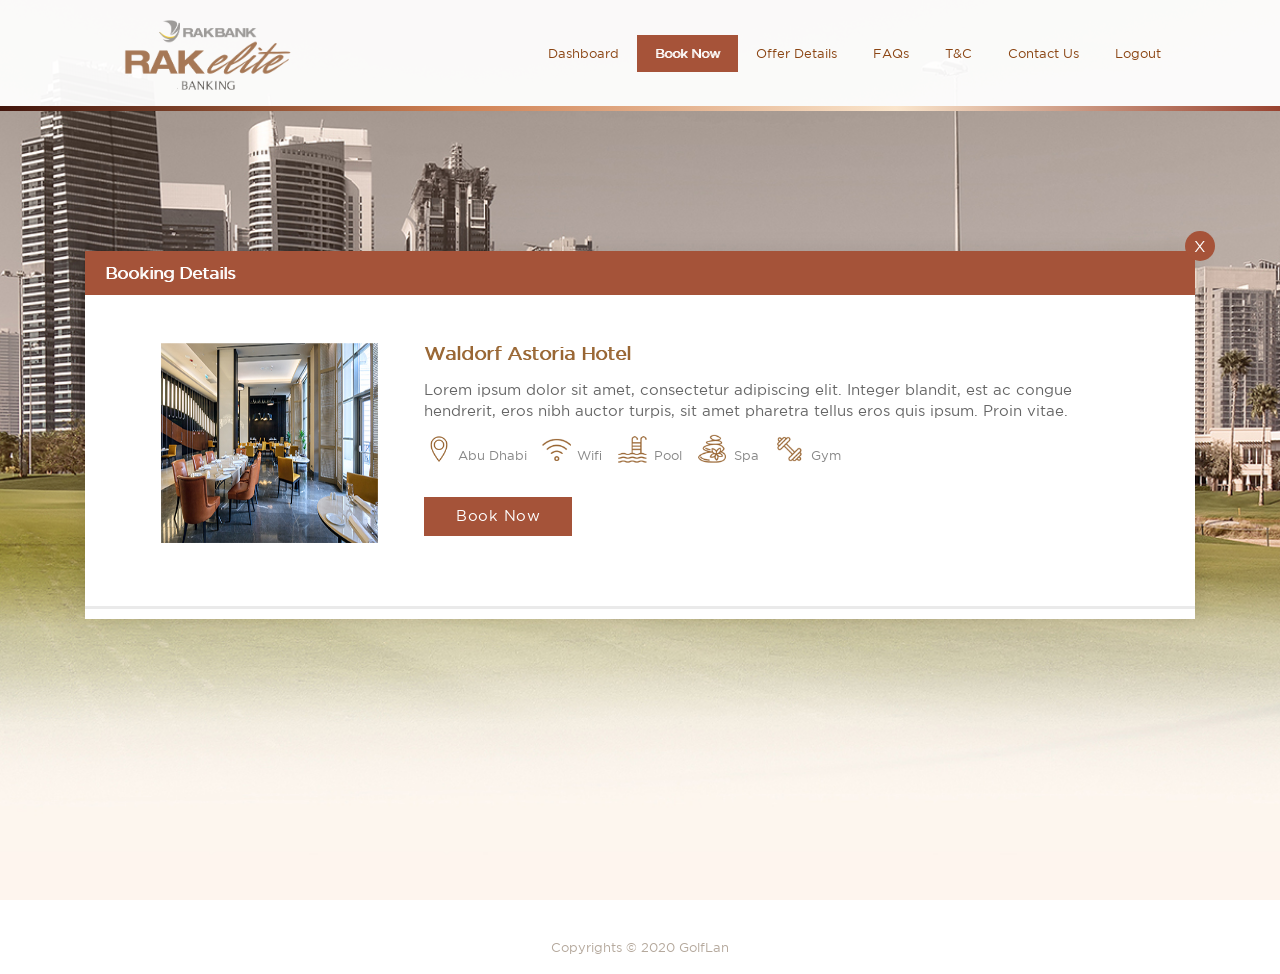
<file: public/RAKBank/hotel-details.html>
<!DOCTYPE html>
<html>
<meta http-equiv="content-type" content="text/html;charset=utf-8" />
<head>
<meta charset="utf-8">
<meta http-equiv="X-UA-Compatible" content="IE=edge">
<meta content="width=device-width, initial-scale=1, maximum-scale=1, user-scalable=no" name="viewport">
<title>Hotel Details – RAKelite</title>
<link href="https://fonts.googleapis.com/css?family=Roboto&display=swap" rel="stylesheet">
<link rel="stylesheet" href="assets/css/bootstrap.min.css">
<link rel="stylesheet" href="assets/css/style.css">
<link rel="stylesheet" href="assets/css/responsive.css">
<link rel="stylesheet" href="https://stackpath.bootstrapcdn.com/font-awesome/4.7.0/css/font-awesome.min.css">
<script src="https://ajax.googleapis.com/ajax/libs/jquery/3.4.1/jquery.min.js"></script>
<script src="https://cdnjs.cloudflare.com/ajax/libs/popper.js/1.14.7/umd/popper.min.js"></script>
<script src="assets/js/bootstrap.min.js"></script>
</head>
<body class="bg-cover">
<!-----Header start------>
<div class="header">
  <div class="container">
    <nav class="navbar navbar-expand-lg navbar-light bg-trasparent "> <a class="navbar-brand" href="book-now.html"><img src="assets/images/logo.png" width="181" height="70" class="logo" /></a>
      <button class="navbar-toggler" type="button" data-toggle="collapse" data-target="#navbarTogglerDemo02" aria-controls="navbarTogglerDemo02" aria-expanded="false" aria-label="Toggle navigation"> <span class="navbar-toggler-icon"></span> </button>
      <div class="collapse navbar-collapse" id="navbarTogglerDemo02">
        <ul class="navbar-nav  mt-2 mt-lg-0 ml-auto">
          <li class="nav-item "> <a class="nav-link " href="dashboard.html">Dashboard</a> </li>
          <li class="nav-item "> <a class="nav-link active" href="book-now.html">Book Now</a> </li>
          <li class="nav-item"> <a class="nav-link" href="offer-details.html">Offer Details</a> </li>
          <li class="nav-item"> <a class="nav-link " href="faqs.html">FAQs</a> </li>
          <li class="nav-item"> <a class="nav-link" href="terms-conditions.html">T&amp;C</a> </li>
          <li class="nav-item"> <a class="nav-link" href="contact.html">Contact Us</a> </li>
          <li class="nav-item"> <a class="nav-link" href="index.html">Logout</a> </li>
        </ul>
      </div>
    </nav>
  </div>
</div>
<div class="header-border"></div>

<!-----Header End------> 

<!-----Middle-Container Start------>

<div class="container" id="dashboard">
  <div class="middle-container" >
    <div class="col-lg-12 col-md-12 p-0"> 
      <!--------------- heading Start------------------>
      <div class="tab-bar1">
        <h2>Booking Details</h2>
        <a class="cross" href="book-now.html">X</a>
        <div class="clearfix"></div>
      </div>
      <div class="border-btm">
        <div class="col-md-11 pt-5 pb-5 m-auto">
          <div class="row">
            <div class="col-md-12 listing-block">
              <div class="media1">
                <div class="col-12 col-sm-12  col-md-3 pull-left">
                  <div class="img-box"> <img class="d-flex align-self-start" src="assets/images/product-images/1.jpg" alt="Generic placeholder image"></div>
                </div>
                <div class="col-12 col-sm-12 col-md-9 pull-left">
                  <div class="media-body pl-3">
                    <div class="d-heading">Waldorf Astoria Hotel</div>
                    <div class="detail">Lorem ipsum dolor sit amet, consectetur adipiscing elit. Integer blandit, est ac congue hendrerit, eros nibh auctor turpis, sit amet pharetra tellus eros quis ipsum. Proin vitae. </div>
                    <div class="stats col-sm-12 p-0"> <span><img src="assets/images/product/location.png" class="img-fluid" width="30" height="30" /> Abu Dhabi</span> <span><img src="assets/images/product/wifi.png" class="img-fluid" width="32" height="32" /> Wifi</span> <span><img src="assets/images/product/pool.png" class="img-fluid" width="34" height="34" /> Pool</span>  <span><img src="assets/images/product/spa.png" class="img-fluid" width="34" height="34" /> Spa</span> <span><img src="assets/images/product/gym.png" class="img-fluid" width="34" height="34" /> Gym</span></div>
                    <div class="col-sm-12 p-0 ">
                    
                    <a href="hotel-booking.html" class="btn btn-primary mt-3">Book Now</a>
                      <div class="clearfix"></div>
                    </div>
                    <div class="clearfix"></div>
                  </div>
                     <div class="clearfix"></div>
                </div>
                <div class="clearfix"></div>
              </div>
              <div class="clearfix"></div>
            </div>
          </div>
        </div>
      </div>
      
      <!-- Tab panes --> 
      
    </div>
    <div class="clearfix"></div>
  </div>
</div>
<footer>
  <div class="container">
    <div class="col-md-12 mt-3 mb-3">
      <div class="footer">Copyrights © 2020 GolfLan</div>
    </div>
  </div>
</footer>
</body>
</html>
</file>
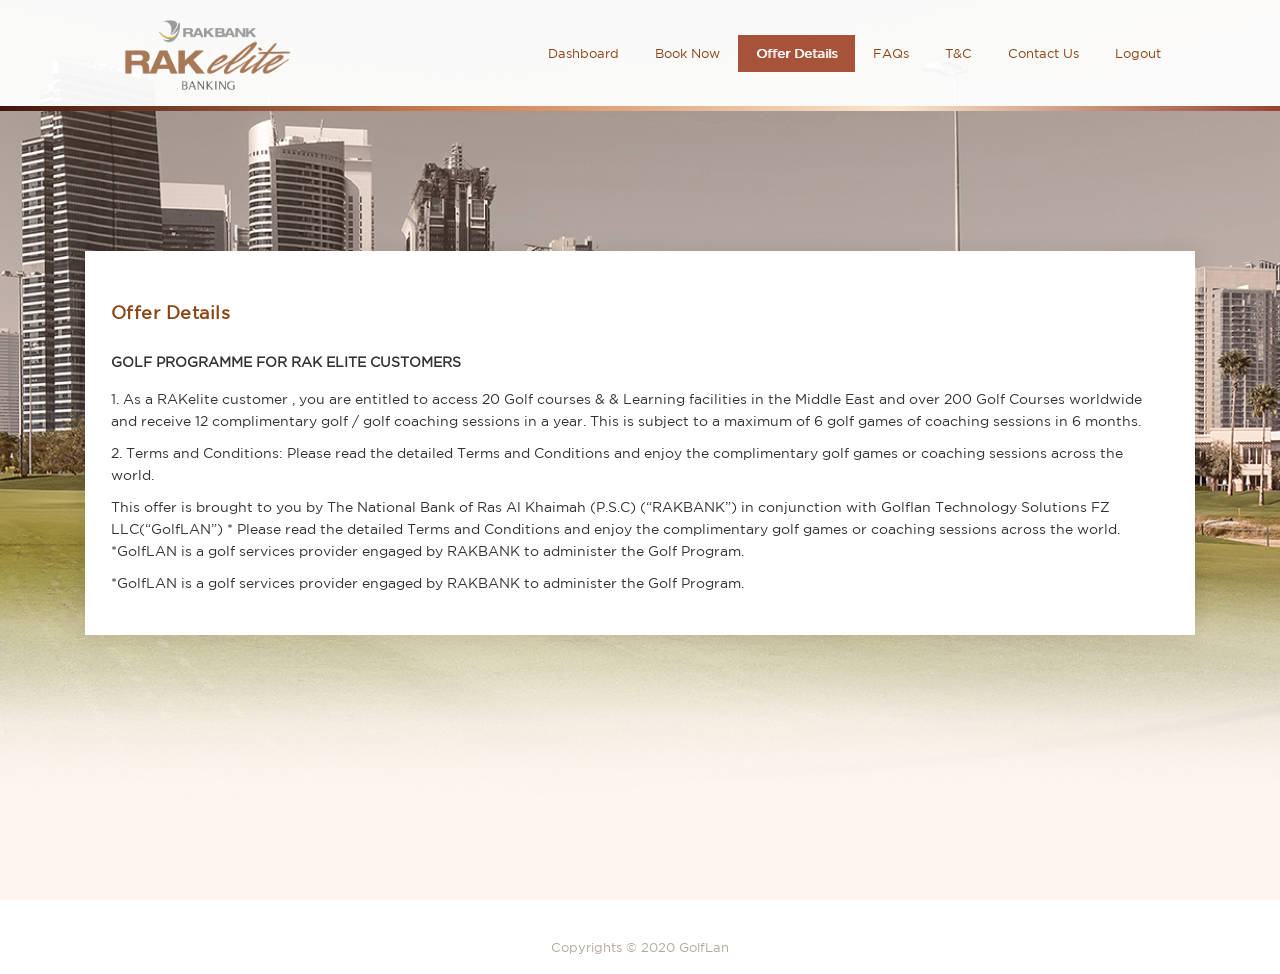
<file: public/RAKBank/offer-details.html>
<!DOCTYPE html>
<html>
<meta http-equiv="content-type" content="text/html;charset=utf-8" />
<head>
<meta charset="utf-8">
<meta http-equiv="X-UA-Compatible" content="IE=edge">
<meta content="width=device-width, initial-scale=1, maximum-scale=1, user-scalable=no" name="viewport">
<title>Offer Details – RAKelite</title>
<link rel="stylesheet" href="assets/css/bootstrap.min.css">
<link rel="stylesheet" href="assets/css/style.css">
<link rel="stylesheet" href="assets/css/responsive.css">
<link rel="stylesheet" href="https://stackpath.bootstrapcdn.com/font-awesome/4.7.0/css/font-awesome.min.css">
<script src="https://ajax.googleapis.com/ajax/libs/jquery/3.4.1/jquery.min.js"></script>
  <script src="https://cdnjs.cloudflare.com/ajax/libs/popper.js/1.14.7/umd/popper.min.js"></script>
    <script src="assets/js/bootstrap.min.js"></script>
<link rel="stylesheet" href="">
</head>
<body class="bg-cover">
    <!-----Header start------>
    <div class="header">
    <div class="container">
<nav class="navbar navbar-expand-lg navbar-light bg-trasparent ">
  <a class="navbar-brand" href="book-now.html"><img src="assets/images/logo.png" width="181" height="70" class="logo" /></a>
  <button class="navbar-toggler" type="button" data-toggle="collapse" data-target="#navbarTogglerDemo02" aria-controls="navbarTogglerDemo02" aria-expanded="false" aria-label="Toggle navigation">
    <span class="navbar-toggler-icon"></span>
  </button>

  <div class="collapse navbar-collapse" id="navbarTogglerDemo02">
    <ul class="navbar-nav  mt-2 mt-lg-0 ml-auto">
        <li class="nav-item "> <a class="nav-link" href="dashboard.html">Dashboard</a> </li>
          <li class="nav-item "> <a class="nav-link" href="book-now.html">Book Now</a> </li>
          <li class="nav-item"> <a class="nav-link active" href="offer-details.html">Offer Details</a> </li>
          <li class="nav-item"> <a class="nav-link " href="faqs.html">FAQs</a> </li>
          <li class="nav-item"> <a class="nav-link" href="terms-conditions.html">T&amp;C</a> </li>
          <li class="nav-item"> <a class="nav-link" href="contact.html">Contact Us</a> </li>
          <li class="nav-item"> <a class="nav-link" href="index.html">Logout</a> </li>
    </ul>
    
  </div>
</nav>
  
        
        
  
      </div>
      </div>
      <div class="header-border"></div>
      
      <!-----Header End------>
      
      <!-----Middle-Container Start------>
      
     
      <div class="container" id="offer-details">
       
       <div class="middle-container">
   
      <div class="col-lg-12 col-md-12">
    <div class="content">
    <h1 class="display3 mt-4 mb-4">Offer Details</h1>
    <p class="p-head"><strong>GOLF PROGRAMME FOR RAK ELITE CUSTOMERS</strong></p>
    <p>1. As a RAKelite customer , you are entitled to access 20 Golf courses & & Learning facilities in the Middle East and over 200 Golf Courses worldwide and receive 12 complimentary golf / golf coaching sessions in a year. This is subject to a maximum of 6 golf games of coaching sessions in 6 months.</p>
       <p>2. Terms and Conditions: Please read the detailed Terms and Conditions and enjoy the complimentary golf games or coaching sessions across the world.</p>
    
     
    <p>This offer is brought to you by The National Bank of Ras Al Khaimah (P.S.C) (“RAKBANK”) in conjunction with Golflan Technology Solutions FZ LLC(“GolfLAN”) * Please read the detailed Terms and Conditions and enjoy the complimentary golf games or coaching sessions across the world. *GolfLAN is a golf services provider engaged by RAKBANK to administer the Golf Program.</p>
       <p>*GolfLAN is a golf services provider engaged by RAKBANK to administer the Golf Program.</p>
   
    
    </div>
      
      
      
      </div>
       <div class="clearfix"></div>
      </div>
      </div>
      <div class="container"><div class="col-md-12 mt-3 mb-3"><div class="footer">Copyrights © 2020 GolfLan</div></div></div>
</body>
</html>
</file>
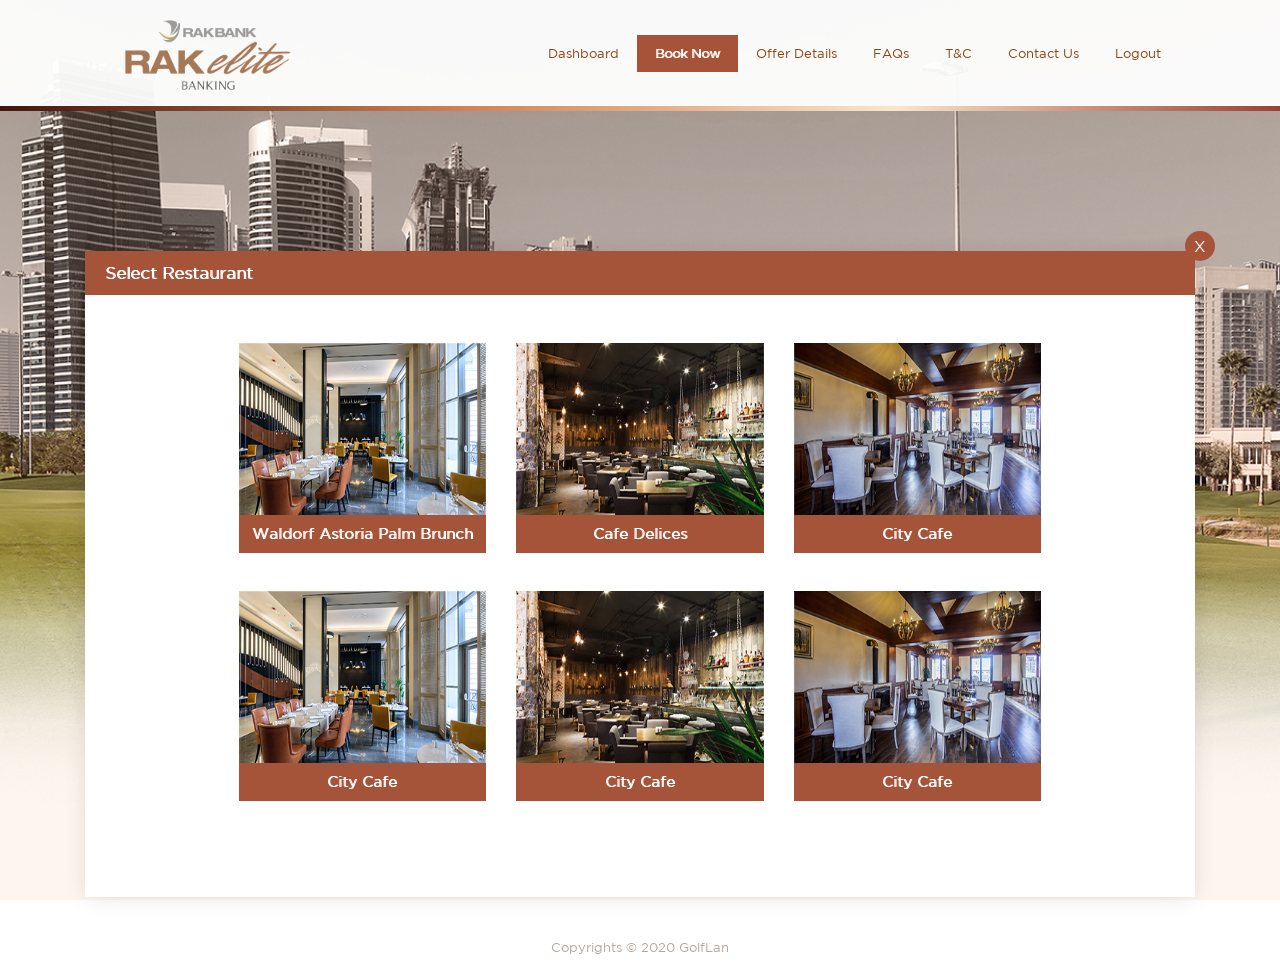
<file: public/RAKBank/restaurent-category.html>
<!DOCTYPE html>
<html>
<meta http-equiv="content-type" content="text/html;charset=utf-8" />
<head>
<meta charset="utf-8">
<meta http-equiv="X-UA-Compatible" content="IE=edge">
<meta content="width=device-width, initial-scale=1, maximum-scale=1, user-scalable=no" name="viewport">
<title>Restaurant Category – RAKelite</title>
<link href="https://fonts.googleapis.com/css?family=Roboto&display=swap" rel="stylesheet">
<link rel="stylesheet" href="assets/css/bootstrap.min.css">
<link rel="stylesheet" href="assets/css/style.css">
<link rel="stylesheet" href="assets/css/responsive.css">
<link rel="stylesheet" href="https://stackpath.bootstrapcdn.com/font-awesome/4.7.0/css/font-awesome.min.css">
<script src="https://ajax.googleapis.com/ajax/libs/jquery/3.4.1/jquery.min.js"></script>
<script src="https://cdnjs.cloudflare.com/ajax/libs/popper.js/1.14.7/umd/popper.min.js"></script>
<script src="assets/js/bootstrap.min.js"></script>
</head>
<body class="bg-cover">
<!-----Header start------>
<div class="header">
  <div class="container">
    <nav class="navbar navbar-expand-lg navbar-light bg-trasparent "> <a class="navbar-brand" href="book-now.html"><img src="assets/images/logo.png" width="181" height="70" class="logo" /></a>
      <button class="navbar-toggler" type="button" data-toggle="collapse" data-target="#navbarTogglerDemo02" aria-controls="navbarTogglerDemo02" aria-expanded="false" aria-label="Toggle navigation"> <span class="navbar-toggler-icon"></span> </button>
      <div class="collapse navbar-collapse" id="navbarTogglerDemo02">
        <ul class="navbar-nav  mt-2 mt-lg-0 ml-auto">
          <li class="nav-item "> <a class="nav-link " href="dashboard.html">Dashboard</a> </li>
          <li class="nav-item "> <a class="nav-link active" href="book-now.html">Book Now</a> </li>
          <li class="nav-item"> <a class="nav-link" href="offer-details.html">Offer Details</a> </li>
          <li class="nav-item"> <a class="nav-link " href="faqs.html">FAQs</a> </li>
          <li class="nav-item"> <a class="nav-link" href="terms-conditions.html">T&amp;C</a> </li>
          <li class="nav-item"> <a class="nav-link" href="contact.html">Contact Us</a> </li>
          <li class="nav-item"> <a class="nav-link" href="index.html">Logout</a> </li>
        </ul>
      </div>
    </nav>
  </div>
</div>
<div class="header-border"></div>

<!-----Header End------> 

<!-----Middle-Container Start------>

<div class="container" id="dashboard">
  <div class="middle-container" >
    <div class="col-lg-12 col-md-12 p-0"> 
      <!--------------- heading Start------------------>
      <div class="tab-bar1">
        <h2> Select Restaurant</h2>
             <a class="cross" href="book-now.html">X</a>
        <div class="clearfix"></div>
      </div>
      <div class="col-md-9 pt-5 m-auto">
        <div class="row mb-5 ">
          <div class="col-sm-6 col-md-6 col-lg-4 mb-5 pull-left ">
          <div class="img-box">   <a href="restaurent-details.html" class="name-title">Waldorf Astoria Palm Brunch</a><img src="assets/images/product-images/1.jpg" alt="Waldorf Astoria Palm Brunch" title="Waldorf Astoria Palm Brunch" class="image">
              <div class="overlay">
                <div class="text">
                  <div class="heading">Waldorf Astoria Palm Brunch</div>
                  <p>Lorem ipsum dolor sitsfsr amet, consectetur wrisfsc
                    ng elit. Integer blandit est ac congue hendrerit eros nibh auctor turpis </p>
                  <a href="restaurent-details.html">Book Now</a> </div>
              </div>
            </div></a>
          </div>
          <div class="col-sm-6 col-md-6 col-lg-4 mb-5 pull-left ">
            <div class="img-box">   <a href="restaurent-details.html" class="name-title">Cafe Delices</a><img src="assets/images/product-images/2.jpg" alt="Avatar" class="image">
              <div class="overlay">
                <div class="text">
                  <div class="heading">Cafe Delices</div>
                  <p>Lorem ipsum dolor sitsfsr amet, consectetur wrisfsc
                    ng elit. Integer blandit est ac congue hendrerit eros nibh auctor turpis </p>
                     <a href="restaurent-details.html">Book Now</a>
                </div>
              </div>
            </div>
          </div>
          <div class="col-sm-6 col-md-6 col-lg-4 mb-5 pull-left ">
            <div class="img-box">   <a href="restaurent-details.html" class="name-title">City Cafe</a><img src="assets/images/product-images/3.jpg" alt="Avatar" class="image">
              <div class="overlay">
                <div class="text">
                  <div class="heading">City Cafe</div>
                  <p>Lorem ipsum dolor sitsfsr amet, consectetur wrisfsc
                    ng elit. Integer blandit est ac congue hendrerit eros nibh auctor turpis </p>
                     <a href="restaurent-details.html">Book Now</a>
                </div>
              </div>
            </div>
          </div>
          <div class="col-sm-6 col-md-6 col-lg-4 mb-5 pull-left ">
            <div class="img-box">  <a href="restaurent-details.html" class="name-title">City Cafe</a><img src="assets/images/product-images/1.jpg" alt="Avatar" class="image">
              <div class="overlay">
                <div class="text">
                  <div class="heading">City Cafe</div>
                  <p>Lorem ipsum dolor sitsfsr amet, consectetur wrisfsc
                    ng elit. Integer blandit est ac congue hendrerit eros nibh auctor turpis </p>
                     <a href="restaurent-details.html">Book Now</a>
                </div>
              </div>
            </div>
          </div>
          <div class="col-sm-6 col-md-6 col-lg-4 mb-5 pull-left ">
            <div class="img-box">   <a href="restaurent-details.html" class="name-title">City Cafe</a><img src="assets/images/product-images/2.jpg" alt="Avatar" class="image">
              <div class="overlay">
                <div class="text">
                  <div class="heading">City Cafe</div>
                  <p>Lorem ipsum dolor sitsfsr amet, consectetur wrisfsc
                    ng elit. Integer blandit est ac congue hendrerit eros nibh auctor turpis </p>
                     <a href="restaurent-details.html">Book Now</a>
                </div>
              </div>
            </div>
          </div>
          <div class="col-sm-6 col-md-6 col-lg-4 mb-5 pull-left ">
            <div class="img-box">   <a href="restaurent-details.html" class="name-title"> City Cafe</a><img src="assets/images/product-images/3.jpg" alt="Avatar" class="image">
              <div class="overlay">
                <div class="text">
                  <div class="heading">City Cafe</div>
                  <p>Lorem ipsum dolor sitsfsr amet, consectetur wrisfsc
                    ng elit. Integer blandit est ac congue hendrerit eros nibh auctor turpis </p>
                     <a href="restaurent-details.html">Book Now</a>
                </div>
              </div>
            </div>
          </div>
        </div>
      </div>
      
      <!-- Tab panes --> 
      
    </div>
    <div class="clearfix"></div>
  </div>
</div>
<footer>
  <div class="container">
    <div class="col-md-12 mt-3 mb-3">
      <div class="footer">Copyrights © 2020 GolfLan</div>
    </div>
  </div>
</footer>
</body>
</html>
</file>
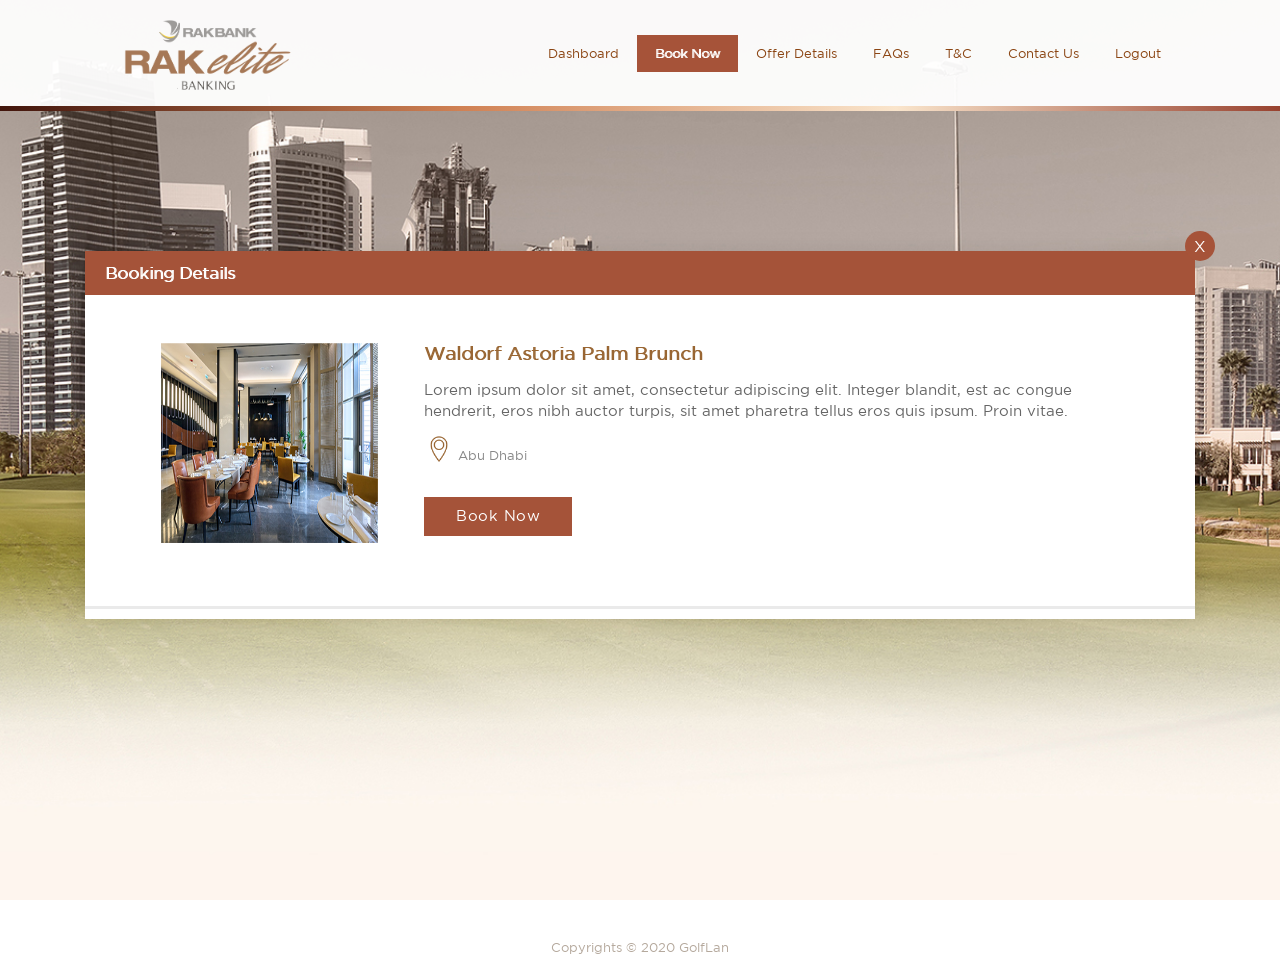
<file: public/RAKBank/restaurent-details.html>
<!DOCTYPE html>
<html>
<meta http-equiv="content-type" content="text/html;charset=utf-8" />
<head>
<meta charset="utf-8">
<meta http-equiv="X-UA-Compatible" content="IE=edge">
<meta content="width=device-width, initial-scale=1, maximum-scale=1, user-scalable=no" name="viewport">
<title>Restaurant Details – RAKelite</title>
<link href="https://fonts.googleapis.com/css?family=Roboto&display=swap" rel="stylesheet">
<link rel="stylesheet" href="assets/css/bootstrap.min.css">
<link rel="stylesheet" href="assets/css/style.css">
<link rel="stylesheet" href="assets/css/responsive.css">
<link rel="stylesheet" href="https://stackpath.bootstrapcdn.com/font-awesome/4.7.0/css/font-awesome.min.css">
<script src="https://ajax.googleapis.com/ajax/libs/jquery/3.4.1/jquery.min.js"></script>
<script src="https://cdnjs.cloudflare.com/ajax/libs/popper.js/1.14.7/umd/popper.min.js"></script>
<script src="assets/js/bootstrap.min.js"></script>
</head>
<body class="bg-cover">
<!-----Header start------>
<div class="header">
  <div class="container">
    <nav class="navbar navbar-expand-lg navbar-light bg-trasparent "> <a class="navbar-brand" href="book-now.html"><img src="assets/images/logo.png" width="181" height="70" class="logo" /></a>
      <button class="navbar-toggler" type="button" data-toggle="collapse" data-target="#navbarTogglerDemo02" aria-controls="navbarTogglerDemo02" aria-expanded="false" aria-label="Toggle navigation"> <span class="navbar-toggler-icon"></span> </button>
      <div class="collapse navbar-collapse" id="navbarTogglerDemo02">
        <ul class="navbar-nav  mt-2 mt-lg-0 ml-auto">
          <li class="nav-item "> <a class="nav-link " href="dashboard.html">Dashboard</a> </li>
          <li class="nav-item "> <a class="nav-link active" href="book-now.html">Book Now</a> </li>
          <li class="nav-item"> <a class="nav-link" href="offer-details.html">Offer Details</a> </li>
          <li class="nav-item"> <a class="nav-link " href="faqs.html">FAQs</a> </li>
          <li class="nav-item"> <a class="nav-link" href="terms-conditions.html">T&amp;C</a> </li>
          <li class="nav-item"> <a class="nav-link" href="contact.html">Contact Us</a> </li>
          <li class="nav-item"> <a class="nav-link" href="index.html">Logout</a> </li>
        </ul>
      </div>
    </nav>
  </div>
</div>
<div class="header-border"></div>

<!-----Header End------> 

<!-----Middle-Container Start------>

<div class="container" id="dashboard">
  <div class="middle-container" >
    <div class="col-lg-12 col-md-12 p-0"> 
      <!--------------- heading Start------------------>
      <div class="tab-bar1">
        <h2>Booking Details</h2>
             <a class="cross" href="book-now.html">X</a>
        <div class="clearfix"></div>
      </div>
      <div class="border-btm">
        <div class="col-md-11 pt-5 pb-5 m-auto">
          <div class="row">
            <div class="col-md-12 listing-block">
              <div class="media1">
                <div class="col-12 col-sm-12  col-md-3 pull-left">
                  <div class="img-box"> <img class="d-flex align-self-start" src="assets/images/product-images/1.jpg" alt="Generic placeholder image"></div>
                </div>
                <div class="col-12 col-sm-12 col-md-9 pull-left">
                  <div class="media-body pl-3">
                    <div class="d-heading">Waldorf Astoria Palm Brunch</div>
                    <div class="detail">Lorem ipsum dolor sit amet, consectetur adipiscing elit. Integer blandit, est ac congue hendrerit, eros nibh auctor turpis, sit amet pharetra tellus eros quis ipsum. Proin vitae. </div>
                    <div class="stats col-sm-12 p-0"> <span><img src="assets/images/product/location.png" class="img-fluid" width="30" height="30" /> Abu Dhabi</span> </div>
                    <div class="col-sm-12 p-0 ">
                    
                    <a href="restaurent-booking.html" class="btn btn-primary mt-3">Book Now</a>
                      <div class="clearfix"></div>
                    </div>
                    <div class="clearfix"></div>
                  </div>
                     <div class="clearfix"></div>
                </div>
                <div class="clearfix"></div>
              </div>
              <div class="clearfix"></div>
            </div>
          </div>
        </div>
      </div>
      
      <!-- Tab panes --> 
      
    </div>
    <div class="clearfix"></div>
  </div>
</div>
<footer>
  <div class="container">
    <div class="col-md-12 mt-3 mb-3">
      <div class="footer">Copyrights © 2020 GolfLan</div>
    </div>
  </div>
</footer>
</body>
</html>
</file>
<file: public/RAKBank/assets/css/login.css>
/*------------------------------------------*/
/*	     01 - General & Basic Styles
/*------------------------------------------*/

@font-face {
	font-family: 'Gotham Book';
	font-style: normal;
	font-weight: normal;
	src: local('../fonts/Gotham Book'), url('../fonts/GOTHAMBOOK.woff') format('woff');
}
body {
	font-family: 'Gotham Book';
	font-size: 14px;
	line-height: 21px;
	font-weight: 300;
	color: #888;
	width: 100%;
	height: 100%;
	background: url(../images/background-img.jpg) no-repeat center center fixed;
	background-attachment:fixed;
	-webkit-background-size: cover;
	-moz-background-size: cover;
	-o-background-size: cover;
	background-size: cover;
	outline: none;
}
body:after {
	content: "";
	position: fixed; /* stretch a fixed position to the whole screen */
	top: 0;
	height: 100vh; /* fix for mobile browser address bar appearing disappearing */
	left: 0;
	right: 0;
	z-index: -1; /* needed to keep in the background */
	background: url(../images/background-img.jpg) center center;
		background-attachment:fixed;
	-webkit-background-size: cover;
	-moz-background-size: cover;
	-o-background-size: cover;
	background-size: cover;
}
strong, b {
	font-weight: 600;
}
::placeholder {
 color:#a5a5a5!important;
 opacity: 1; /* Firefox */
}

:-ms-input-placeholder { /* Internet Explorer 10-11 */
 color:#a5a5a5!important;
}

::-ms-input-placeholder { /* Microsoft Edge */
 color: #a5a5a5!important;
}
::selection {
	background: #9d9b99; /* WebKit/Blink Browsers */
	color: #fff;
}
::-moz-selection {
 background: #9d9b99; /* Gecko Browsers */
 color:#fff;
}
img {
	max-width: 100%;
	height: auto;
}
ul {
	list-style: none;
}
ul {
	padding: 0;
	margin: 0;
}
a {
	transition: color 0.2s ease-in-out;
	-moz-transition: color 0.2s ease-in-out;
	-webkit-transition: color 0.2s ease-in-out;
	-o-transition: color 0.2s ease-in-out;
	outline: none;
	outline: none;
}
a:hover {
	color: #444;
}
a, a:hover {
	text-decoration: none;
}
i {
	font-size: 1.1em;
}
h1, h2, h3, h4, h5, h6 {
	font-family: 'Gotham Book';
	font-weight: 600;
	margin: 0;
	color: #444;
}
h1 {
	font-size: 24px;
	line-height: 30px;
}
h2 {
	font-size: 22px;
	line-height: 28px;
}
h3 {
	font-size: 18px;
	line-height: 24px;
}
h4 {
	font-size: 16px;
	line-height: 22px;
}
h5 {
	font-size: 14px;
	line-height: 20px;
}
h6 {
	font-size: 12px;
	line-height: 18px;
}
p {
	color: #333;
	font-size: 13px;
	font-family: 'Gotham Book';
	line-height: 22px;
	margin: 0;
}
p strong {
	font-weight: 600;
}
img {
	outline: none;
}
.nopadd {
	padding: 0px!important;
}
.btn {
	-webkit-border-radius: 0px;
	-moz-border-radius: 0px;
	border-radius: 0px;
}
.btn-primary {
	background: #a55339;
	border: 0px none;
	border-radius: 0px none;
	padding: 8px 32px;
}
.btn-primary:hover, btn-primary:focus {
	background: #7d3d29!important;
	-webkit-border-radius: 0px;
 --webkit-box-shadow:none!important;
	-moz-box-shadow: none!important;
	box-shadow: none!important;
	outline: none;
}
/*************Login Css*****************/
.tab-bar {
	background: #f8ddc1;
	width: 100%;
}
.login-background {
	background: url(../images/background-img.jpg) no-repeat center center fixed;
	-webkit-background-size: cover;
	-moz-background-size: cover;
	-o-background-size: cover;
	background-size: cover;
	width: 100%;
	height: 100%;
}
.login-slogan {
	font-family: 'Gotham Book';
	font-size: 19pt;
	font-weight: bold;
	color: #e6e3de;
	margin-top: 180px;
	line-height: 30px;
	text-shadow: -1px 1px 0px rgba(0, 0, 0, 0.5);
}

.login-block {
	background: #ededed;
}
.login-border {
	width: 100%;
	height: 20px;
	background: rgba(66,21,12,1);
	background: -moz-linear-gradient(left, rgba(66,21,12,1) 0%, rgba(208,129,84,1) 36%, rgba(250,229,204,1) 70%, rgba(152,66,47,1) 100%);
	background: -webkit-gradient(left top, right top, color-stop(0%, rgba(66,21,12,1)), color-stop(36%, rgba(208,129,84,1)), color-stop(70%, rgba(250,229,204,1)), color-stop(100%, rgba(152,66,47,1)));
	background: -webkit-linear-gradient(left, rgba(66,21,12,1) 0%, rgba(208,129,84,1) 36%, rgba(250,229,204,1) 70%, rgba(152,66,47,1) 100%);
	background: -o-linear-gradient(left, rgba(66,21,12,1) 0%, rgba(208,129,84,1) 36%, rgba(250,229,204,1) 70%, rgba(152,66,47,1) 100%);
	background: -ms-linear-gradient(left, rgba(66,21,12,1) 0%, rgba(208,129,84,1) 36%, rgba(250,229,204,1) 70%, rgba(152,66,47,1) 100%);
	background: linear-gradient(to right, rgba(66,21,12,1) 0%, rgba(208,129,84,1) 36%, rgba(250,229,204,1) 70%, rgba(152,66,47,1) 100%);
filter: progid:DXImageTransform.Microsoft.gradient( startColorstr='#42150c', endColorstr='#98422f', GradientType=1 );
}
.login-block .logo-box {
}
.login-block .display-2 {
	font-size: 14pt;
	font-weight: 900;
	color: #8b4513;
	text-align: center;
	letter-spacing: -0.3px;
}
.login-block .input-group-text {
	border-bottom: 1px solid #a67856!important;
	border: 0px none;
	border-radius: 0px!important;
}
.login-block .input-group-text i {
	font-size: 20px;
	color: #b0b0b0;
}
.login-block .form-control {
	border: 0px none;
	border-bottom: 1px solid #a67856;
	background-color: transparent!important;
	border-radius: 0px!important;
	font-size: 10.5pt;
}
.login-block .form-control:focus {
	border: 0px none;
	border-bottom: 1px solid #a67856;
	border-radius: 0px!important;
	font-size: 10.5pt;
	outline: none;
	-webkit-box-shadow: none!important;
	-moz-box-shadow: none!important;
	box-shadow: none!important;
}
.login-cir {
	padding: 10px;
	width: 40px;
	height: 40px;
	text-align: center;
	margin: 2px;
	background: #a55339;
	line-height: 14px;
	-webkit-border-radius: 90px;
	-moz-border-radius: 90px;
	border-radius: 90px;
}
.login-footer {
	font-size: 10pt;
	font-weight: 400;
	text-align: center;
	color: #b5a99d;
	/*	position: fixed;
	bottom: 0px;
	left: 0px;*/
	width: 100%;
}
a.btn-main {
	padding: 10px 40px;
	background: #a55339;
	color: #fff;
	text-align: center;
	font-size: 10pt;
	font-weight: 400;
	text-shadow: 1px 0px 0px rgba(255, 255, 255, 1);
	-webkit-border-radius: 90px;
	-moz-border-radius: 90px;
	border-radius: 90px;
}
a.btn-main:hover {
	padding: 10px 40px;
	background: #7d3d29;
	color: #fff;
	text-align: center;
	font-size: 10pt;
	font-weight: 400;
	text-shadow: 1px 0px 0px rgba(255, 255, 255, 1);
	-webkit-border-radius: 90px;
	-moz-border-radius: 90px;
	border-radius: 90px;
}
/*********Fancy Checkbox Css***********/
/* The container */
.check-box {
	display: block;
	position: relative;
	padding-left: 25px;
	margin-bottom: 12px;
	cursor: pointer;
	font-size: 10px;
	line-height: 13px;
	-webkit-user-select: none;
	-moz-user-select: none;
	-ms-user-select: none;
	user-select: none;
}
.check-box a {
	color: #888;
}
/* Hide the browser's default checkbox */
.check-box input {
	position: absolute;
	opacity: 0;
	cursor: pointer;
	height: 0;
	width: 0;
}
/* Create a custom checkbox */
.checkmark {
	position: absolute;
	top: 0;
	left: 0;
	height: 13px;
	width: 13px;
	border: 1px solid #a67856;
	background-color: #eee;
}
/* On mouse-over, add a grey background color */
.check-box :hover input ~ .checkmark {
	background-color: #ccc;
}
/* When the checkbox is checked, add a blue background */
.check-box input:checked ~ .checkmark {
	background-color: #a67856;
}
/* Create the checkmark/indicator (hidden when not checked) */
.checkmark:after {
	content: "";
	position: absolute;
	display: none;
}
/* Show the checkmark when checked */
.check-box input:checked ~ .checkmark:after {
	display: block;
}
/* Style the checkmark/indicator */
.check-box .checkmark:after {
	left: 3.5px;
	top: 0px;
	width: 5px;
	height: 10px;
	border: solid white;
	border-width: 0 3px 3px 0;
	-webkit-transform: rotate(45deg);
	-ms-transform: rotate(45deg);
	transform: rotate(45deg);
}

.form-tab .form-control {
	border: 0px none;
	border-bottom: 1px solid #a67856;
	border-radius: 0px!important;
	font-size: 13px;
}
.form-tab .form-control:focus {
	border: 0px none;
	border-bottom: 1px solid #a67856;
	border-radius: 0px!important;
	font-size: 13px;
	outline: none;
	-webkit-box-shadow: none!important;
	-moz-box-shadow: none!important;
	box-shadow: none!important;
}
/********** The radio button css **************/
.radio-button {
	display: block;
	position: relative;
	padding-left: 25px;
	margin-right: 5px;
	margin-bottom: 12px;
	cursor: pointer;
	font-size: 14px;
	color: #656565;
	float: left;
	-webkit-user-select: none;
	-moz-user-select: none;
	-ms-user-select: none;
	user-select: none;
}
/* Hide the browser's default radio button */
.radio-button input {
	position: absolute;
	opacity: 0;
	cursor: pointer;
}
/* Create a custom radio button */
.radio-button .checkmark {
	position: absolute;
	top: 0;
	left: 0;
	height: 20px;
	width: 20px;
	background-color: #eee;
	border-radius: 50%;
	border: 1px solid #c6c6c6;
}
/* On mouse-over, add a grey background color */
.radio-button:hover input ~ .checkmark {
	background-color: #ccc;
}
/* When the radio button is checked, add a blue background */
.radio-button input:checked ~ .checkmark {
	background-color: #a55339;
}
/* Create the indicator (the dot/circle - hidden when not checked) */
.checkmark:after {
	content: "";
	position: absolute;
	display: none;
}
/* Show the indicator (dot/circle) when checked */
.radio-button input:checked ~ .checkmark:after {
	display: block;
}
/* Style the indicator (dot/circle) */
.radio-button .checkmark:after {
	top: 5px;
	left: 5px;
	width: 8px;
	height: 8px;
	border-radius: 50%;
	background: white;
}
/*********Footer Css***********/
footer {
	width: 100%;
}
.footer {
	font-size: 13px;
	font-weight: 400;
	text-align: center;
	color: #b5a99d;
}
</file>
<file: public/RAKBank/assets/css/responsive.css>
@media screen and (width:1366px) {
.login-container {
	margin-top: 10%;
}
}
 @media screen and (width:1280px) {
.login-container {
	margin-top: 3%!important;
}
}
@media screen and (width:1024px) {
.login-container {
	margin-top: 3%!important;
}
.modal {
	z-index: 12000!important;
}
}
@media screen and (min-width: 991px) and (max-width: 1200px) {
#contact-us {
	min-height: 520px;
}
.login-container {
	margin-top: 3%!important;
}
.login-slogan {
	font-family: 'Gotham Book';
	font-size: 16pt;
	font-weight: bold;
	color: #e6e3de;
	margin-top: 248px;
	line-height: 30px;
	text-shadow: -1px 1px 0px rgba(0, 0, 0, 0.5);
}
}
 @media screen and (min-width: 768px) and (max-width: 991px) {
#contact-us {
	min-height: 520px;
}
.login-container {
	margin-top: 2%!important;
}
.login-slogan {
	font-family: 'Gotham Book';
	font-size: 16pt;
	font-weight: bold;
	color: #e6e3de;
	margin-top: 248px;
	line-height: 30px;
	text-shadow: -1px 1px 0px rgba(0, 0, 0, 0.5);
}
}
 @media screen and (width:768px) {
}
 @media (min-width: 577px) and (max-width: 767px) {

}
 @media (min-width: 992px) {
}
 @media (min-width: 1200px) {
.login-container {
	margin-top: 9%;
}
}
@media screen and (min-width: 320px) and (max-width: 767px) {
	.hi-icon:hover + .hotel-box{display:block; position:static!important; left:0%!important; margin:auto!important; z-index:2000;background: rgba(165, 87, 53, 0.80); padding:20px; }
	.cross{font-size:16px;line-height:30px; color:#fff!important;position:absolute; right:0px; top:-20px; width:30px; height:30px; background:#a65339;-webkit-border-radius: 90px;
-moz-border-radius: 90px;
border-radius: 90px; text-align:center; cursor:pointer;}
	
	.img-box .name-title {
    width: 100%;
    padding: 10px;
    text-align: center;
    font-size: 11pt;
    font-weight: 400;
    color: 
#fff;
background:
    #a55339;
    position: absolute;
    bottom: -38px;
    left: 0px;
}
	.navbar-brand img{width:150px!important; height:85px!important; margin-top:0px;}
.hi-icon {
	background: #a55339;
	display: inline-block;
	font-size: 0px;
	cursor: pointer;
	margin: 15px 20px;
	width: 140px;
	height: 140px;
	-webkit-border-radius: 90px;
	-moz-border-radius: 90px;
	border-radius: 90px;
	text-align: center;
	position: relative;
	z-index: 1;
	color: #fff;
}
.name-title {
	font-size: 11pt;
}
.media1 .img-box img {
	width: 100%;
}
.media1 .d-heading {
	margin-top: 10px;
}
#contact-us {
	min-height: 510px;
}
.login-slogan {
	display: none!important;
}
.nav-tabs {
	border-bottom: 0px!important;
}
a.btn-play-now {
	padding: 10px 40px;
	background: #a55339;
	color: #fff;
	text-align: center;
	font-size: 10pt;
	font-weight: 400;
	text-shadow: 1px 0px 0px rgba(255, 255, 255, 1);
	-webkit-border-radius: 90px;
	-moz-border-radius: 90px;
	border-radius: 90px;
	margin: 0px 20px 10px 0px!important;
}
a.btn-play-now:hover {
	padding: 10px 40px;
	background: #7d3d29;
	color: #fff;
	text-align: center;
	font-size: 10pt;
	font-weight: 400;
	text-shadow: 1px 0px 0px rgba(255, 255, 255, 1);
	-webkit-border-radius: 90px;
	-moz-border-radius: 90px;
	border-radius: 90px;
	margin: 0px 20px 10px 0px;
}
}
</file>
<file: public/RAKBank/assets/css/style.css>
/*------------------------------------------*/
/*	     01 - General & Basic Styles
/*------------------------------------------*/

@font-face {
	font-family: 'Gotham Book';
	font-style: normal;
	font-weight: normal;
	src: local('../fonts/Gotham Book'), url('../fonts/GOTHAMBOOK.woff') format('woff');
}
html{overflow: -moz-scrollbars-vertical; overflow: scroll; overflow: auto; }
body {
		font-family: 'Gotham Book';
	font-size: 14px;
	line-height: 21px;
	font-weight: 300;
	color: #888;
	width: 100%;
	height: 100%;

	background: url(../images/background-img.jpg) no-repeat center center fixed;
	-webkit-background-size: cover;
	-moz-background-size: cover;
	-o-background-size: cover;
	background-size: cover;

	outline: none;
}
body:after {

	position: fixed; /* stretch a fixed position to the whole screen */
	top: 0;
	height: 100vh; /* fix for mobile browser address bar appearing disappearing */
	left: 0;
	right: 0;
	z-index: -1; /* needed to keep in the background */
	background: url(../images/background-img.jpg) center center;
	-webkit-background-size: cover;
	-moz-background-size: cover;
	-o-background-size: cover;
	background-size: cover;

}
.bg-cover {
	background: url(../images/background-img.jpg) no-repeat center center fixed;
	-webkit-background-size: cover;
	-moz-background-size: cover;
	-o-background-size: cover;
	background-size: cover;
	width: 100%;
	height: 100%;
}
strong, b {
	font-weight: 600;
}/* Box styles */
.my-custom-scrollbar {
	border: none;
	padding: 5px;
	font: 24px/36px sans-serif;
	width: 100%;
	max-height: 350px;
	overflow: scroll;
	overflow: auto;
}

/* Scrollbar styles */
::-webkit-scrollbar {
width: 12px;
height: 12px;
}

::-webkit-scrollbar-track {
background: #f5f5f5;
border-radius: 10px;
}

::-webkit-scrollbar-thumb {
border-radius: 10px;
background: #ccc;
}

::-webkit-scrollbar-thumb:hover {
background: #999;
}
 input::placeholder {
 color:#a5a5a5!important;
 font-size:13px!important;
}

::placeholder {
 color:#a5a5a5!important;
 opacity: 1; /* Firefox */
 font-size:13px!important;
}


::-webkit-input-placeholder {
 color: #a5a5a5!important;
 font-size:13px!important;
}
::-moz-placeholder { /* Firefox 19+ */
 color:  #a5a5a5!important;
 font-size:13px!important;
}
:-ms-input-placeholder {
 color:  #a5a5a5!important;
 font-size:13px!important;
}
:-moz-placeholder { /* Firefox 18- */
 color:  #a5a5a5!important;
 font-size:13px!important;
}


:-ms-input-placeholder { /* Internet Explorer 10-11 */
 color:#a5a5a5!important;
 font-size:13px!important;
}

::-ms-input-placeholder { /* Microsoft Edge */
 color: #a5a5a5!important;
 font-size:13px!important;
}
::selection {
	background: #f5f5f5!important; /* WebKit/Blink Browsers */
	color: #333!important;
}
::-moz-selection {
 background: #f5f5f5!important; /* WebKit/Blink Browsers */
 color: #333!important;
}
select {
	background: none;
}
/*.my-custom-scrollbar {
	    -webkit-overflow-scrolling: touch;
	    overflow: visible;

position: relative;
height: 350px;
overflow: auto;
margin-bottom:20px;
}
.table-wrapper-scroll-y {
display: block;
    -webkit-overflow-scrolling: touch;
}*/
img {
	max-width: 100%;
	height: auto;
}
ul {
	list-style: none;
}
ul {
	padding: 0;
	margin: 0;
}
a {
	transition: color 0.2s ease-in-out;
	-moz-transition: color 0.2s ease-in-out;
	-webkit-transition: color 0.2s ease-in-out;
	-o-transition: color 0.2s ease-in-out;
	outline: none;
}
a:hover {
	color: #444;
}
a, a:hover {
	text-decoration: none;
}
i {
	font-size: 1.1em;
}
h1, h2, h3, h4, h5, h6 {
	font-family: 'Gotham Book';
	font-weight: 600;
	margin: 0;
	color: #444;
}
h1 {
	font-size: 24px;
	line-height: 30px;
}
h2 {
	font-size: 22px;
	line-height: 28px;
}
h3 {
	font-size: 18px;
	line-height: 24px;
}
h4 {
	font-size: 16px;
	line-height: 22px;
}
h5 {
	font-size: 14px;
	line-height: 20px;
}
h6 {
	font-size: 12px;
	line-height: 18px;
}
p {
	color: #333!important;
	font-size: 13px!important;
	font-family: 'Gotham Book';
	line-height: 22px!important;
	margin: 0;
}
p strong {
	font-weight: 600;
}
.error {
	font-size: 12px;
	color: #ff3d3d;
}
img {
	outline: none;
}
.nopadd {
	padding: 0px!important;
}
.btn {
	-webkit-border-radius: 0px;
	-moz-border-radius: 0px;
	border-radius: 0px;
}
button {
	color: #fff!important
}
.btn-primary {
	background: #a55339;
	border: 0px none;
	border-radius: 0px none;
	padding: 8px 32px;
	font-size:11.5pt;
	letter-spacing:0.5px;
}
.btn-primary:hover, btn-primary:focus {
	background: #7d3d29!important;
	-webkit-border-radius: 0px;
 --webkit-box-shadow:none!important;
	-moz-box-shadow: none!important;
	box-shadow: none!important;
	outline: none;
}
marquee {
	color: #a65339;
	font-size: 14px;
	font-weight: 500;
}
/*************header Css*****************/
.header {
	background: rgba(255, 255, 255, 0.95);
	padding: 10px 0px;
}
.header-border {
	width: 100%;
	height: 5px;
	background: rgba(66,21,12,1);
	background: -moz-linear-gradient(left, rgba(66,21,12,1) 0%, rgba(208,129,84,1) 36%, rgba(250,229,204,1) 70%, rgba(152,66,47,1) 100%);
	background: -webkit-gradient(left top, right top, color-stop(0%, rgba(66,21,12,1)), color-stop(36%, rgba(208,129,84,1)), color-stop(70%, rgba(250,229,204,1)), color-stop(100%, rgba(152,66,47,1)));
	background: -webkit-linear-gradient(left, rgba(66,21,12,1) 0%, rgba(208,129,84,1) 36%, rgba(250,229,204,1) 70%, rgba(152,66,47,1) 100%);
	background: -o-linear-gradient(left, rgba(66,21,12,1) 0%, rgba(208,129,84,1) 36%, rgba(250,229,204,1) 70%, rgba(152,66,47,1) 100%);
	background: -ms-linear-gradient(left, rgba(66,21,12,1) 0%, rgba(208,129,84,1) 36%, rgba(250,229,204,1) 70%, rgba(152,66,47,1) 100%);
	background: linear-gradient(to right, rgba(66,21,12,1) 0%, rgba(208,129,84,1) 36%, rgba(250,229,204,1) 70%, rgba(152,66,47,1) 100%);
filter: progid:DXImageTransform.Microsoft.gradient( startColorstr='#42150c', endColorstr='#98422f', GradientType=1 );
}
.logo {
	margin-top: -10px;
}
.navbar-brand {
	float: left;
	height: 70px;
	padding: 0px 15px;
	font-size: 18px;
	line-height: 20px;
	magin-top: -5px;
}
/*************nav Css*****************/
ul.navbar-nav {
}
ul.navbar-nav li {
}
ul.navbar-nav li a {
	font-size: 13px;
	font-weight: 400;
	color: #8b4513!important;
	padding: 8px 18px!important;
	font-family: 'Gotham Book';
}
ul.navbar-nav li a:hover {
	background: #a65339;
	color: #fff!important;
	font-weight: 500;
	padding: 8px 12px;
	font-family: 'Gotham Book';
}
ul.navbar-nav li a.active {
	font-family: 'Gotham Book';
	background: #a65339;
	color: #ffffff!important;
	font-weight: 400;
	text-shadow: 1px 0px 0px rgba(255, 255, 255, 1);
}
/*************middle-container Css*****************/
#dashboard {
	min-height: 670px;
}
#offer-details {
	min-height: 670px;
}
#contact-us {
	min-height: 670px;
}
.middle-container {
	margin-top: 140px;
	padding: 0px 0px 10px 0px;
/*	overflow: hidden;*/
	background: #ffffff;
	-webkit-box-shadow: 0px 0px 21px 0px rgba(0, 0, 0, 0.1);
	-moz-box-shadow: 0px 0px 21px 0px rgba(0, 0, 0, 0.1);
	box-shadow: 0px 0px 21px 0px rgba(0, 0, 0, 0.1);
}
.content {
	float: left;
	width: 100%;
	padding: 2% 1%;
}
.content .display3 {
	font-size: 18px;
	font-weight: 700;
	color: #8b4513;
	letter-spacing: 0.5px;
}
.content .p-head {
	font-size: 14px;
	font-weight: 600;
	color: #656565;
	margin: 15px 0px;
}
.content p {
	font-size: 14px!important;
	font-weight: 400;
	color: #656565;
	margin: 10px 0px;
	line-height: 22px;
}
.content ul {
	list-style: none;
	padding-left: 40px;
	margin: 0px auto;
	text-decoration: none;
}
.content ul li::before {
	content: "\2022";
	color: #a65339;
	font-weight: bold;
	display: inline-block;
	width: 1em;
	margin-left: -1em;
}
.content ul li {
	font-size: 14px;
	font-weight: 400;
	color: #656565;
	margin: 9px 0px;
	line-height: 22px;
}
/*************Dashboard Css*****************/
.tab-bar {
	background: #f8ddc1;
	width: 100%;
}
.tab-bar1 {
	background: #a55339;
	width: 100%;
}
.tab-bar1 h2 {
	font-size: 13pt;
	color: #fff;
	font-weight: 400;
	padding: 8px 20px;
	text-shadow: 1px 0px 0px rgba(255, 255, 255, 1);
}
.nav-tabs {
	border-bottom: 1px solid #fff
}
.nav-tabs .nav-item {
}
.nav-tabs .nav-link {
	border: 1px solid transparent;
	border-top-left-radius: 0rem;
	border-top-right-radius: 0rem;
	color: #8b4513;
	font-size: 10pt;
	font-weight: 400;
	padding: 16px 18px;
}
.nav-tabs .nav-link:focus, .nav-tabs .nav-link:hover {
	border: 1px solid transparent;
	color: #8b4513;
	font-size: 10pt;
	font-weight: 400;
	padding: 16px 18px;
}
.nav-tabs .nav-link.disabled {
	color: #6c757d;
	background-color: transparent;
	border-color: transparent
}
.nav-tabs .nav-item.show .nav-link, .nav-tabs .nav-link.active {
	color: #fff;
	background-color: #a55339;
	border: 0px;
	font-weight: 400;
	text-shadow: 1.1px 0px 0px rgba(255, 255, 255, 1);
	font-size: 10pt;
	padding: 16px 18px;
}
a.btn-main {
	padding: 10px 40px;
	background: #a55339;
	color: #ffffff!important;
	text-align: center;
	font-size: 10pt;
	font-weight: 400;
	text-shadow: 1px 0px 0px rgba(255, 255, 255, 1);
	-webkit-border-radius: 90px;
	-moz-border-radius: 90px;
	border-radius: 90px;
}
a.btn-main:hover {
	padding: 10px 40px;
	background: #7d3d29;
	color: #ffffff!important;
	text-align: center;
	font-size: 10pt;
	font-weight: 400;
	text-shadow: 1px 0px 0px rgba(255, 255, 255, 1);
	-webkit-border-radius: 90px;
	-moz-border-radius: 90px;
	border-radius: 90px;
}
a.btn-play-now {
	padding: 10px 40px;
	background: #a55339;
	color: #fff;
	text-align: center;
	font-size: 10pt;
	font-weight: 400;
	text-shadow: 1px 0px 0px rgba(255, 255, 255, 1);
	-webkit-border-radius: 90px;
	-moz-border-radius: 90px;
	border-radius: 90px;
	margin: -48px 20px 0px 0px;
}
a.btn-play-now:hover {
	padding: 10px 40px;
	background: #7d3d29;
	color: #fff;
	text-align: center;
	font-size: 10pt;
	font-weight: 400;
	text-shadow: 1px 0px 0px rgba(255, 255, 255, 1);
	-webkit-border-radius: 90px;
	-moz-border-radius: 90px;
	border-radius: 90px;
	margin: -48px 20px 0px 0px;
}
.display-4 {
	font-size: 18pt;
	font-weight: 300;
	color: #8b4513;
}
.display-5 {
	font-size: 14pt;
	font-weight: 300;
	color: #8b4513;
}
.display-5 a{color:#8b4513;}
.display-5 a:hover{color:#8b4513; text-decoration:underline;}
.form-tab .form-control {
	border: 0px none;
	border-bottom: 1px solid #a67856;
	border-radius: 0px!important;
	font-size: 14px;
	height:35px;
	background: transparent!important;
}
.form-tab .form-control:focus {
	border: 0px none;
	border-bottom: 1px solid #a67856;
	border-radius: 0px!important;
	font-size: 13px;
	outline: none;
	-webkit-box-shadow: none!important;
	-moz-box-shadow: none!important;
	box-shadow: none!important;
}
.form-tab textarea.form-control{font-size:16px!important; height:80px!important; font-weight:400;}
.table-design {
	border-collapse: collapse;
	width: 100%;
}
.table-design td {
	border: 1px solid #f8ddc1;
	padding: 8px;
	font-size: 13px;
	text-align: center;
}
.table-design tr:nth-child(odd) {
	background-color: #fefaf6;
}
.table-design tr:nth-child(even) {
	background-color: #fefbf8;
}
.table-design tr:hover {
	background-color: #fefbf8;
}
.table-design th {
	padding-top: 12px;
	padding-bottom: 12px;
	text-align: left;
	background-color: #f8ddc1;
	color: #8b4513;
	font-size: 13px;
	font-weight: 700;
	text-align: center;
	border: 1px solid #e6ba8d!important;
}
/*********Fancy Checkbox Css***********/
/* The container */
.check-box {
	display: block;
	position: relative;
	padding-left: 25px;
	margin-bottom: 12px;
	cursor: pointer;
	font-size: 10px;
	line-height: 13px;
	-webkit-user-select: none;
	-moz-user-select: none;
	-ms-user-select: none;
	user-select: none;
}
.check-box a {
	color: #888;
}
/* Hide the browser's default checkbox */
.check-box input {
	position: absolute;
	opacity: 0;
	cursor: pointer;
	height: 0;
	width: 0;
}
/* Create a custom checkbox */
.checkmark {
	position: absolute;
	top: 0;
	left: 0;
	height: 13px;
	width: 13px;
	border: 1px solid #a67856;
	background-color: #eee;
}
/* On mouse-over, add a grey background color */
.check-box :hover input ~ .checkmark {
	background-color: #ccc;
}
/* When the checkbox is checked, add a blue background */
.check-box input:checked ~ .checkmark {
	background-color: #a67856;
}
/* Create the checkmark/indicator (hidden when not checked) */
.checkmark:after {
	content: "";
	position: absolute;
	display: none;
}
/* Show the checkmark when checked */
.check-box input:checked ~ .checkmark:after {
	display: block;
}
/* Style the checkmark/indicator */
.check-box .checkmark:after {
	left: 3.5px;
	top: 0px;
	width: 5px;
	height: 10px;
	border: solid white;
	border-width: 0 3px 3px 0;
	-webkit-transform: rotate(45deg);
	-ms-transform: rotate(45deg);
	transform: rotate(45deg);
}
/********** The radio button css **************/
.radio-button {
	display: block;
	position: relative;
	padding-left: 25px;
	margin-right: 5px;
	margin-bottom: 12px;
	cursor: pointer;
	font-size: 14px;
	color: #656565;
	float: left;
	-webkit-user-select: none;
	-moz-user-select: none;
	-ms-user-select: none;
	user-select: none;
}
/* Hide the browser's default radio button */
.radio-button input {
	position: absolute;
	opacity: 0;
	cursor: pointer;
}
/* Create a custom radio button */
.radio-button .checkmark {
	position: absolute;
	top: 0;
	left: 0;
	height: 18px;
	width: 18px;
	background-color: #eee;
	border-radius: 50%;
	border: 1px solid #c6c6c6;
}
/* On mouse-over, add a grey background color */
.radio-button:hover input ~ .checkmark {
	background-color: #ccc;
}
/* When the radio button is checked, add a blue background */
.radio-button input:checked ~ .checkmark {
	background-color: #a55339;
}
/* Create the indicator (the dot/circle - hidden when not checked) */
.checkmark:after {
	content: "";
	position: absolute;
	display: none;
}
/* Show the indicator (dot/circle) when checked */
.radio-button input:checked ~ .checkmark:after {
	display: block;
}
/* Style the indicator (dot/circle) */
.radio-button .checkmark:after {
	top: 4.5px;
	left: 4.5px;
	width: 8px;
	height: 8px;
	border-radius: 50%;
	background: white;
}
/*********Calendar Css***********/
.ui-widget-header {
	background: #f8ddc1!important;
}
.ui-datepicker-calendar thead tr th {
	color: #8b4513;
	border: 1px solid #e6ba8d;
}
.ui-state-default {
	background: #f8ddc1!important;
	border: 1px solid #e6ba8d;
	text-align: center;
}
.ui-state-highlight, .ui-widget-content .ui-state-highlight, .ui-widget-header .ui-state-highlight {
	color: #fff!important;
	background: #a65339!important;
	border: 1px solid #e6ba8d!important;
}
.ui-state-active, .ui-widget-content .ui-state-active, .ui-widget-header .ui-state-active, a.ui-button:active, .ui-button:active, .ui-button.ui-state-active:hover {
	color: #fff!important;
	background: #a65339!important;
	border: 1px solid #e6ba8d!important;
}
/********product css************/
.img-box {
	position: relative;
	width: 100%;
}
.img-box .name-title {
	width: 100%;
	padding: 10px;
	text-align: center;
	font-size: 11pt;
	font-weight: 400;
	color: #fff;
	background: #a55339;
	position: absolute;
	bottom: -10px;
	left: 0px;
}
.image {
	display: block;
	width: 100%;
	height: 200px;
	display: display-flex;
}
.overlay {
	position: absolute;
	top: 0;
	bottom: 0;
	left: 0;
	right: 0;
	height: 100%;
	width: 100%;
	opacity: 0;
	transition: .5s ease;
	background: rgba(165, 87, 53, 0.95);
}
.img-box:hover .overlay {
	opacity: 1;
}
.text {
	width: 90%;
	padding: 5%;
	position: absolute;
	top: 50%;
	left: 50%;
	-webkit-transform: translate(-50%, -50%);
	-ms-transform: translate(-50%, -50%);
	transform: translate(-50%, -50%);
	text-align: center;
}
.text .heading {
	font-size: 12pt;
	font-weight: 400;
	color: #fff;
	text-shadow: 1px 0px 0px rgba(255, 255, 255, 1);
	text-align: center;
	width: 100%;
	float: left;
	margin-bottom: 10px;
}
.text p {
	font-size: 10pt!important;
	font-weight: 400!important;
	color: #fff!important;
	line-height: 18px!important;
	text-align: center;
	line-height: 16px!important;
	float: left;
	margin-bottom:10px;
}
.text a{background:#fff; color:#a1543d; font-size:10pt; font-weight:400; margin-top:10px; 	text-shadow: 1px 0px 0px rgba(165, 87, 53, 1); padding:5px 18px; -webkit-border-radius: 90px;
-moz-border-radius: 90px;
border-radius: 90px;}
/**********Effect Css****************/
#set-8{min-height:400px;}
.hi-icon-wrap {
	text-align: center;
	margin: 0 auto;
	padding: 2em 0 3em;
}
.name-title {
	font-size: 11pt;
	font-weight: 400;
	color: #fff;
	margin-top: 0px;
	line-height: 18px;
	text-shadow: 1px 0px 0px rgba(255, 255, 255, 1);
	width: 100%;
	float: left;
}
.hi-icon {
	background: #a55339;
	display: inline-block;
	font-size: 0px;
	cursor: pointer;
	margin: 15px 20px;
	width: 170px;
	height: 170px;
	-webkit-border-radius: 90px;
	-moz-border-radius: 90px;
	border-radius: 90px;
	text-align: center;
	position: relative;
	z-index: 1;
	color: #fff;
}
.hotel-box {
    display: none;
}

.hi-icon:hover + .hotel-box{display:block; position:absolute; left:25%; z-index:2000;background: rgba(165, 87, 53, 0.80); padding:20px; }
.hotel-box p{color:#fff!important;font-size: 10pt;
	font-weight: 400;}
.hotel-box ul{list-style:disc; text-decoration:none; margin:0px; padding:0px;}
.hotel-box ul li{font-size: 10pt;
	font-weight: 400;
	color: #fff; text-align:left;}
.hi-icon:hover{background:#7d3d29;}

.hi-icon img {
	margin-top: 20px;
	width: 50%;
}
.hi-icon:after {
	pointer-events: none;
	position: absolute;
	width: 100%;
	height: 100%;
	-webkit-border-radius: 90px;
	-moz-border-radius: 90px;
	border-radius: 90px;
	content: '';
	-webkit-box-sizing: content-box;
	-moz-box-sizing: content-box;
	box-sizing: content-box;
}
.hi-icon:before {
	font-family: 'ecoicon';
	speak: none;
	font-size: 48px;
	line-height: 90px;
	font-style: normal;
	font-weight: normal;
	font-variant: normal;
	text-transform: none;
	display: block;
	-webkit-font-smoothing: antialiased;
}
.hi-icon-effect-8 .hi-icon {
	/*background: rgba(255,255,255,0.1);*/
	border: 2px solid #fff;
	-webkit-transition: -webkit-transform ease-out 0.1s, background 0.2s;
	-moz-transition: -moz-transform ease-out 0.1s, background 0.2s;
	transition: transform ease-out 0.1s, background 0.2s;
}


.media1 {background:#fff; position:relative; margin-bottom:15px;}
.media1 .img-box img{width:100%;margin:0; height:200px;}
.media-body{ border-left:0;}
.media1 .d-heading{float:left; width:100%; font-size:14pt;font-weight:400; color:#996633; text-shadow: 1px 0px 0px rgba(153, 102, 51, 1);}

.media1 .stats{float:left; margin-top:10px;}
.media1 .stats span{float:left; margin-right:14px; font-size:10pt; line-height:50px; vertical-align:bottom;}
.media1 .stats span img{margin-top:-16px; }
.media1 .stats span i{margin-right:7px; color:#4765AB;}
.media1 .detail{float:left; width:100%; margin-top:15px;  font-size:11pt; color:#666666;}
.border-btm{border-bottom:3px solid #eaeaea; }
/*********Footer Css***********/
footer {
	width: 100%;
}
.footer {
	font-size: 13px;
	font-weight: 400;
	text-align: center;
	color: #b5a99d;
}
#loader {
	position: fixed;
	top: 0;
	left: 0;
	width: 100%;
	height: 100%;
	background: rgba(0, 0, 0, 0.6);
	z-index: 9999999999
}
.spinner {
	position: absolute;
	top: 50%;
	left: 50%;
	margin-left: -66px;
	margin-top: -40px;
	-webkit-animation: rotatee 2s infinite linear;
	animation: rotatee 2s infinite linear
}
.lds-roller {
	display: inline-block;
	position: relative;
	width: 80px;
	height: 80px;
}
.lds-roller div {
	animation: lds-roller 1.2s cubic-bezier(0.5, 0, 0.5, 1) infinite;
	transform-origin: 40px 40px;
}
.lds-roller div:after {
	content: " ";
	display: block;
	position: absolute;
	width: 7px;
	height: 7px;
	border-radius: 50%;
	background: #fff;
	margin: -4px 0 0 -4px;
}
.lds-roller div:nth-child(1) {
	animation-delay: -0.036s;
}
.lds-roller div:nth-child(1):after {
	top: 63px;
	left: 63px;
}
.lds-roller div:nth-child(2) {
	animation-delay: -0.072s;
}
.lds-roller div:nth-child(2):after {
	top: 68px;
	left: 56px;
}
.lds-roller div:nth-child(3) {
	animation-delay: -0.108s;
}
.lds-roller div:nth-child(3):after {
	top: 71px;
	left: 48px;
}
.lds-roller div:nth-child(4) {
	animation-delay: -0.144s;
}
.lds-roller div:nth-child(4):after {
	top: 72px;
	left: 40px;
}
.lds-roller div:nth-child(5) {
	animation-delay: -0.18s;
}
.lds-roller div:nth-child(5):after {
	top: 71px;
	left: 32px;
}
.lds-roller div:nth-child(6) {
	animation-delay: -0.216s;
}
.lds-roller div:nth-child(6):after {
	top: 68px;
	left: 24px;
}
.lds-roller div:nth-child(7) {
	animation-delay: -0.252s;
}
.lds-roller div:nth-child(7):after {
	top: 63px;
	left: 17px;
}
.lds-roller div:nth-child(8) {
	animation-delay: -0.288s;
}
.lds-roller div:nth-child(8):after {
	top: 56px;
	left: 12px;
}
 @keyframes lds-roller {
 0% {
 transform: rotate(0deg);
}
 100% {
 transform: rotate(360deg);
}
}
.btn-group{border:1px solid #a65339; }
.btn-rd{font-size:11pt; font-weight:400;}
#radioBtn .notActive{
    color: #a65339;
    background-color: #fff;}
	#radioBtn .active{
    color: #fff;
    background-color: #a65339;
	
}
.cls-hdn{display:none;}
.cross{font-size:16px;line-height:30px; color:#fff!important;position:absolute; right:-20px; top:-20px; width:30px; height:30px; background:#a65339;-webkit-border-radius: 90px;
-moz-border-radius: 90px;
border-radius: 90px; text-align:center; cursor:pointer;}
</file>
